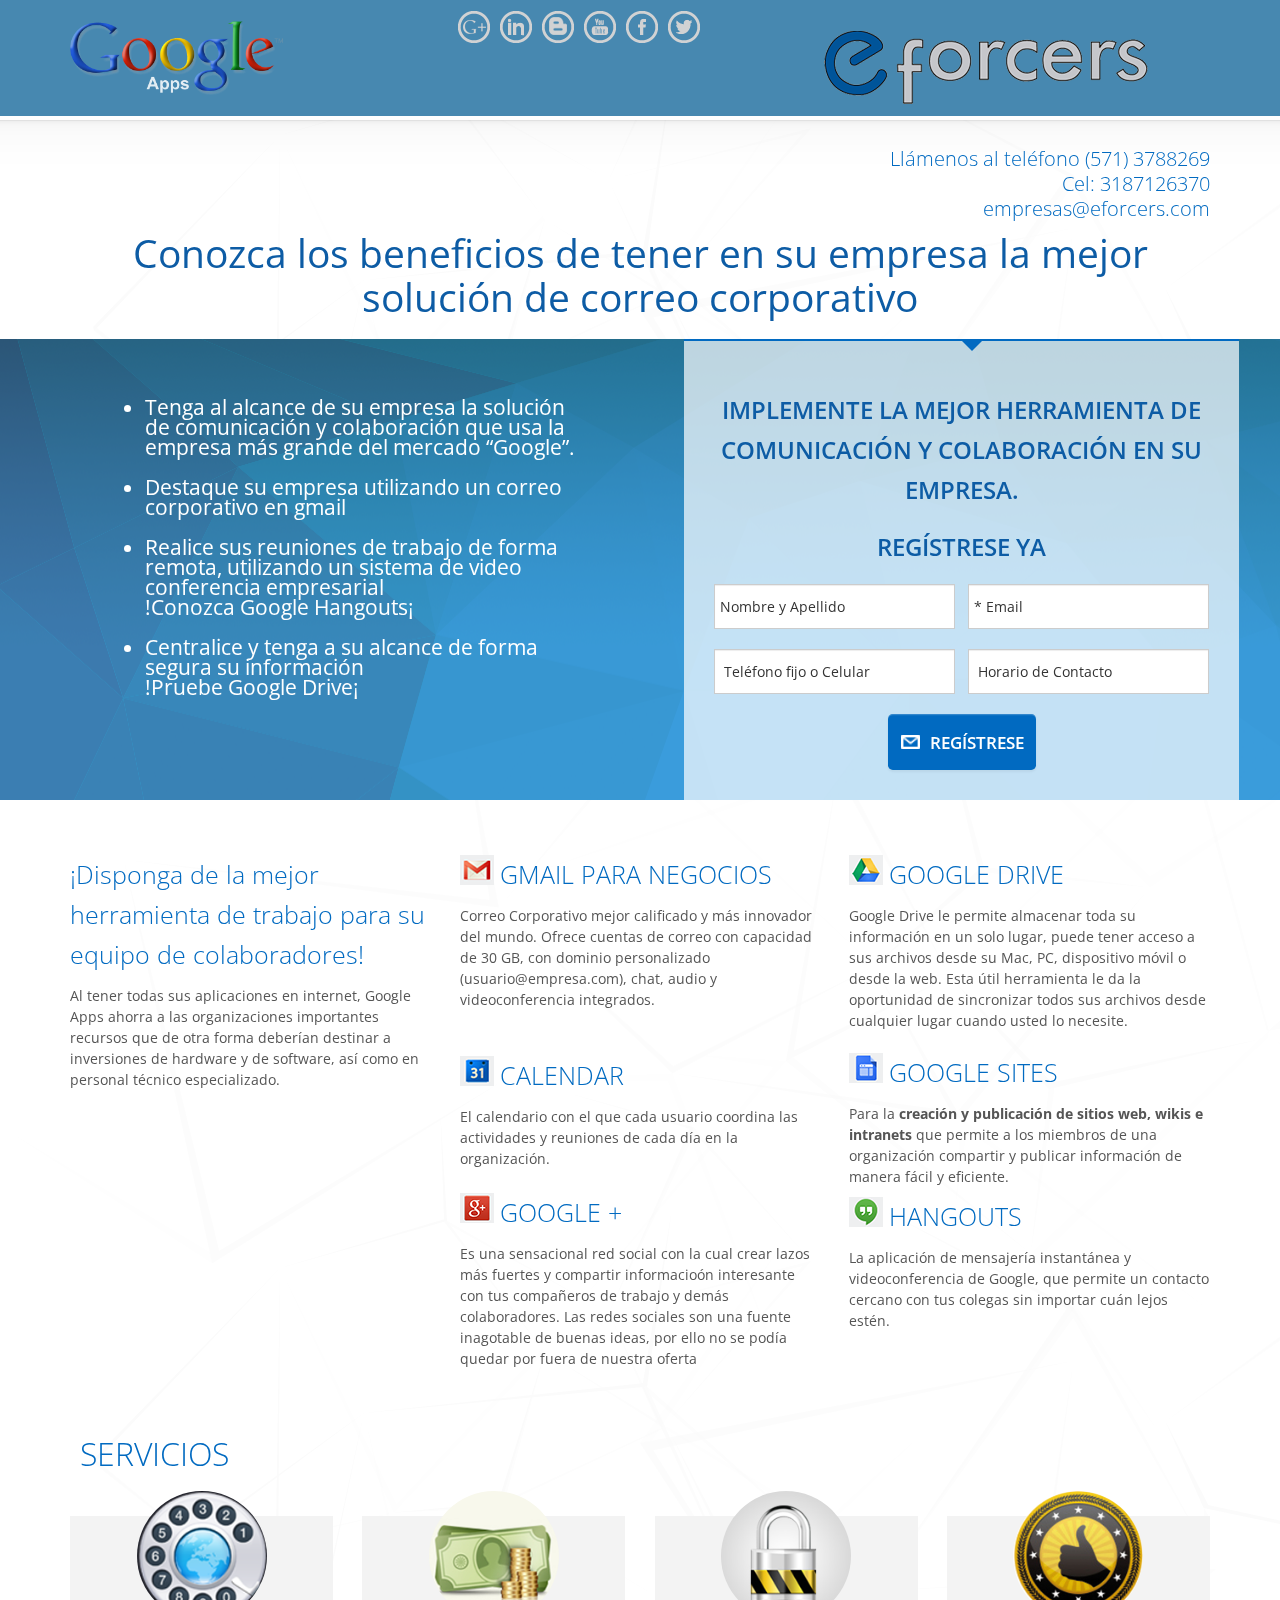
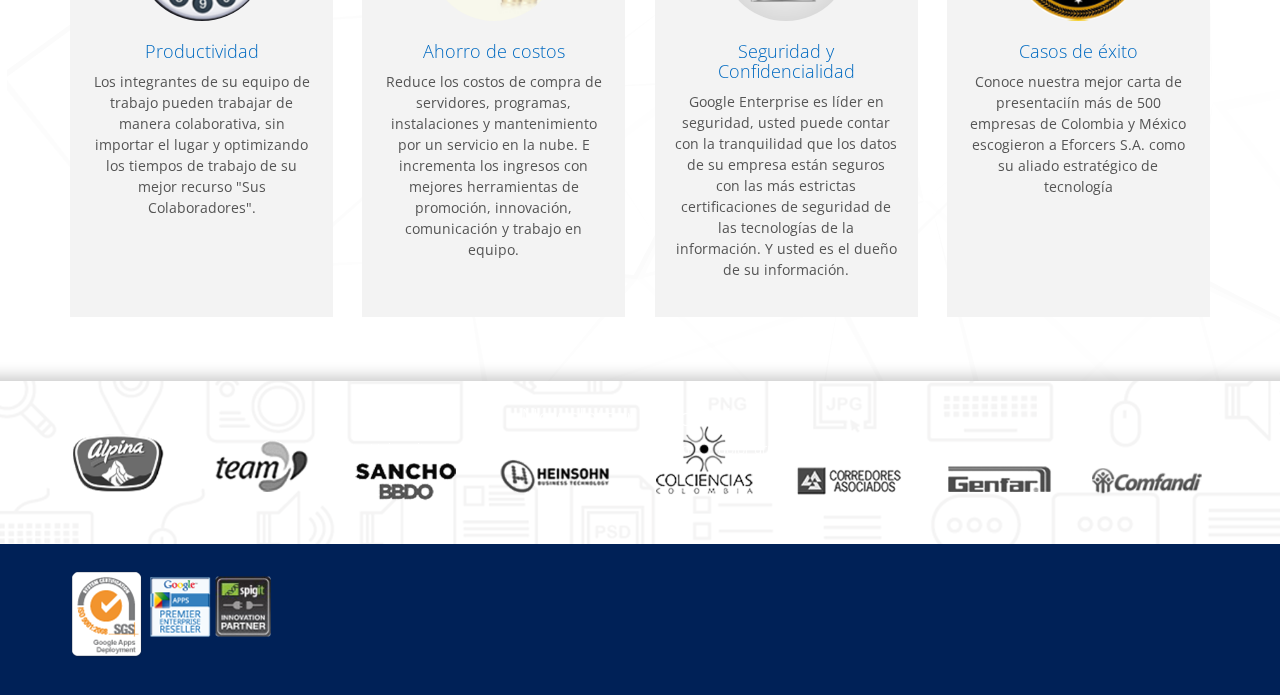
<file: blue/index.html>
<!DOCTYPE html>
<!--[if lt IE 7 ]><html class="ie ie6" lang="en"> <![endif]-->
<!--[if IE 7 ]><html class="ie ie7" lang="en"> <![endif]-->
<!--[if IE 8 ]><html class="ie ie8" lang="en"> <![endif]-->
<!--[if (gte IE 9)|!(IE)]><html lang="en" class="no-js"> <![endif]-->

<!-- Mirrored from manhattan.mustachethemes.com/blue/ by HTTrack Website Copier/3.x [XR&CO'2010], Fri, 18 Oct 2013 19:24:58 GMT -->
<head>
	
	<!-- Basic Page Needs
	================================================== -->
	<meta charset="utf-8">
	<title>Eforcers Landing Page</title>
	<meta name="description" content="description">
	<meta name="author" content="mustachethemes">
	
	<!-- Mobile Specific Metas
	================================================== -->
	<meta name="viewport" content="width=device-width, initial-scale=1, maximum-scale=1">
	
    <!-- Fav and touch icons
	================================================== -->
    <link rel="shortcut icon" href="img/892235.ico">
    <link rel="apple-touch-icon-precomposed" sizes="114x114" href="img/apple-touch-icon-114-precomposed.html">
    <link rel="apple-touch-icon-precomposed" sizes="72x72" href="img/apple-touch-icon-72-precomposed.html">
    <link rel="apple-touch-icon-precomposed" sizes="52x52" href="img/apple-touch-icon-57x57.html">
    
	<!-- Custom styles 
	================================================== -->
	<link href="css/style.css" rel="stylesheet" media="screen">
    <link href="css/color/blue.css" rel="stylesheet" media="screen">
	<!--[if IE 8 ]><link href="css/ie8.css" rel="stylesheet" media="screen"><![endif]-->
	
	<!-- Scripts Libs 
	================================================== -->
	<script type="text/javascript" src="js/jquery.min.js"></script> <!-- 1.9.1 -->
    
    <!-- HTML5 shim, for IE6-8 support of HTML5 elements 
	================================================== -->
    <!--[if lt IE 9]>
      <script src="http://html5shim.googlecode.com/svn/trunk/html5.js"></script>
    <![endif]-->
</head>

<body>
	<!-- Header-->
    <header>
    		<!-- Top Bar -->
            <div class="top">
                <div class="container">
                    <div class="row-fluid">   
                    	 <div class="span8">
                         <img class="logo-google" src="img/google-apps.png" width="213" height="74" >
                	<ul class="social-header">
                    
                    	<li  class="tooltip_hover"><a href="https://plus.google.com/u/0/s/eforcers" class="google socialicon"></a></li>
                        <li  class="tooltip_hover"><a href="#" class="linkedin socialicon"></a></li>
                        <li  class="tooltip_hover"><a href="http://blog.eforcers.com/" class="blog"></a></li>
                        <li class="tooltip_hover"><a href="http://www.youtube.com/user/eforcers" class="youtube socialicon"></a></li>
                        <li  class="tooltip_hover"><a href="https://www.facebook.com/eforcers" class="facebook socialicon"></a></li>
                        <li  class="tooltip_hover"><a href="https://twitter.com/eforcers" class="twitter socialicon"></a></li>                       </ul>
                       
                </div>
                <div class="efor-logo"><img src="img/blue/logo.png" class="logo animated delay1 fadeInDown" alt="logo"></div>
            
            </div>
                         
                    </div>
                    
                </div>
            </div>
            <!-- End Top Bar -->
            
            <!-- Nav-->
            <nav>
            	<div class="container">
                	<div class="row-fluid">
                        	
                            <!-- Logo-->
                        	<div class="span3">
                          
                         <!--   <a href="http://www.eforcers.com/"><img src="img/blue/logo.png" class="logo animated delay1 fadeInDown" alt="logo"></a>--></div>
                            <!-- End Logo-->
                            
                            <!-- Intro Text-->
                            <div class="span9">
                            	<h1 class="animated delay2 fadeInDown">Ll&aacute;menos al teléfono (571) 3788269
<br>Cel: 3187126370</br>
<a href="mailto:empresas@eforcers.com?subject=SweetWords">empresas@eforcers.com</a> </h1>
                            </div>
                            <!-- End Intro Text-->
                            
              </div>
                            <div class="eforcers">
                           Conozca los beneficios de tener en su empresa la mejor solución de correo corporativo
                	</div>
					
					<div class="span14 texto" style="display:none;">
                    <ul class="viñetas">
                  <li> Tenga al alcance de su empresa la solución de comunicación y colaboración que usa la empresa más grande del mercado “Google”.</li>
                    <br>
                    <li> Destaque su empresa utilizando un correo corporativo en gmail </li>
                    <br>
                    <li>Realice sus reuniones de trabajo de forma remota, utilizando un sistema de video conferencia empresarial !Conozca Google Hangouts¡
</li>
                    <br>
					<li>Centralice y tenga a su alcance de forma segura su información !Pruebe Google Drive¡</li>
                    </ul>
            	</div>            
            </nav>
            <!-- End Nav-->
            
            <!-- Slider -->
            <div class="slider">
            
            
            	<div class="container"> 
                
               	  <div class="row-fluid">
                    <div class="span13 texto" >
                  <ul class="viñetas">
                    <li> Tenga al alcance de su empresa la solución de comunicación y colaboración que usa la empresa más grande del mercado “Google”.</li>
                    <br>
                    <li> Destaque su empresa utilizando un correo corporativo en gmail </li>
                    <br>
                    <li>Realice sus reuniones de trabajo de forma remota, utilizando un sistema de video conferencia empresarial
                    </br>!Conozca Google Hangouts¡
</li>
                    <br>
					<li>Centralice y tenga a su alcance de forma segura su información </br>!Pruebe Google Drive¡</li>
                   
                 
                    </ul>
                    </div>
                   	<div class="span6 offset6">
                        	<!-- Form -->
                           
                   	  <div class="form">
                            	<h2 class="animated delay3 bounceIn"> Implemente la mejor herramienta de comunicación y colaboración en su empresa. </h2>
                            	<h2 class="animated delay3 bounceIn">Regístrese ya<!-- y participa en la rifa de un Chromecast--></h2>
                                
                                <div  id="loading" style="display: none" class='alert'>
					  				<a class='close' data-dismiss='alert'>×</a>
					  				Loading
								</div>
								<div id="response"></div>
                                
                              <form method="post" action="gracias.php" >
                                	
                                	<div class="row-fluid">
                                		<div class="span6">
                                    		<input type="text" required placeholder="Nombre y Apellido" name="fname" />
                                    	</div>
                                    	<div class="span6">
                                    		<input type="email" required placeholder="* Email" name="email" />
                                    	</div>
                                    </div>
                                    <div class="row-fluid">
                                    	<div class="span6">
                                    		<input type="text" required placeholder=" Teléfono fijo o Celular" name="telefono" />
                                    	</div>
                                    	<div class="span6">
                                    	    <input type="text" required placeholder=" Horario de Contacto" name="horario" />
	                                        </select>
                                   	    </div>
                                    </div>	
                                    
                                   
                                    <div class="row4">
                                    	<input type="submit" class="btn button animated bounceIn" value="Regístrese">
                                    </div>		
                                    
                                </form>  
                                <div class="clear"></div>          
                                             
                            </div>
                            <!-- End Form -->
                            
                    </div>
                        
                  </div>
                    
                </div>
            </div>
            <!-- End Slider -->
    
    </header>
    <!-- End Header-->
    
    
    
    
    
    <!--Content Info-->
	<section class="container info">
    	<div class="row-fluid">
        	
            <div class="span4">
            	<h3 class="animated delay4 fadeInDown">¡Disponga de la mejor herramienta de trabajo para su equipo de colaboradores!</h3>
                <p class="animated delay5 fadeInUp">Al tener todas sus aplicaciones en internet, Google Apps ahorra a las organizaciones importantes recursos que de otra forma deberían destinar a inversiones de hardware y de software, así como en personal técnico especializado.
                <div class="BLOQUE">
                	
            		
					<p align="center">
                   <!--<img src="img/google-apps.png">-->
                    </p>
                                          </p>
            	</div>
            </div>
            
            
            
            <div class="span4">
            	<div class="top-item">
                    <h3 class="iconset iconbestcity animated delay6 fadeInDown">GMAIL PARA NEGOCIOS</h3>
                    <p class="animated delay7 fadeInUp">Correo Corporativo mejor calificado y m&aacute;s innovador del mundo. Ofrece cuentas de correo con capacidad de 30 GB, con dominio personalizado (usuario@empresa.com), chat, audio y videoconferencia integrados.</p>
                </div>
                
               <div class="bottom-item" style="margin-top: -4px;">
                    <h3 class="iconset iconworldwide animated delay6 fadeInDown">CALENDAR</h3>
                    <p class="animated delay7 fadeInUp">El calendario con el que cada usuario coordina las actividades y reuniones de cada d&iacute;a en la organizaci&oacute;n.</p>
                </div>
                <div class="bottom-item" style="margin-top: 24px;">
                    <h3 class="iconset iconworldwide2 animated delay9 fadeInDown">GOOGLE +</h3>
                    <p class="animated delay9 fadeInUp">Es una sensacional red social con la cual crear lazos m&aacute;s fuertes y compartir informacio&oacute;n interesante con tus compañeros de trabajo y dem&aacute;s colaboradores. Las redes sociales son una fuente inagotable de buenas ideas, por ello no se pod&iacute;a quedar por fuera de nuestra oferta </p>
                   
                </div>
                 <!-- <div class="bottom-item">
                    <h3 class="iconset iconworldwide3 animated delay9 fadeInDown">NUEVO</h3>
                    <p class="animated delay9 fadeInUp">Lorem ipsum dolor sit amet, consectetur adipiscing elit. Pellentesque venenatis tempus est vitae fermentum. Morbi presem pellentesque tellus, vel sollicitudin massa sapien sed nibh. Nunc  </p>
                   
                </div>-->
            </div>
            
            
            
            <div class="span4">
            	<div class="top-item">
                    <h3 class="iconset iconcommunity animated delay8 fadeInDown">GOOGLE DRIVE</h3>
                    <p class="animated delay9 fadeInUp">Google Drive le permite almacenar toda su informaci&oacute;n en un solo lugar, puede tener acceso a sus archivos desde su Mac, PC, dispositivo m&oacute;vil o desde la web. Esta &uacute;til herramienta le da la oportunidad de sincronizar todos sus archivos desde cualquier lugar cuando usted lo necesite. </p>
                </div>
                <div class="bottom-item" style="margin-top: -28px;">
                    <h3 class="iconset iconfacilities animated delay8 fadeInDown">GOOGLE SITES</h3>
                    <p class="animated delay9 fadeInUp">Para la <strong>creación y publicaci&oacute;n de sitios web, wikis e intranets</strong> que permite a los miembros de una organizaci&oacute;n compartir y publicar informaci&oacute;n de manera f&aacute;cil y eficiente.</p>
                </div>
                 <div class="bottom-item">
                    <h3 class="iconset iconfacilities2 animated delay8 fadeInDown">HANGOUTS</h3>
                    <p class="animated delay9 fadeInUp">La aplicaci&oacute;n de mensajer&iacute;a instant&aacute;nea y videoconferencia de Google, que permite un contacto cercano con tus colegas sin importar cu&aacute;n lejos est&eacute;n.</p>
                </div>
            </div>
            
            
        </div>
    </section>
	<!--End Content Info-->
    
    
    <!--courses-->
	<section class="container courses">
		<h2 class="animated delay3 fadeInDown">SERVICIOS</h2>
		
    	<div class="row-fluid ">
        	
            <div class="span3">
            	<div class="item">
                	<div class="ch-item ch-img-1 thumb">
							<div class="ch-info">
								
							</div>
					</div>
            		<h4>Productividad</h4>
					<p>Los integrantes de su equipo de trabajo pueden trabajar de manera colaborativa, sin importar el lugar y optimizando los tiempos de trabajo de su mejor recurso "Sus Colaboradores".</p>  
            	</div>
                
            </div>
            <div class="span3 fadeInDown delay4">
            	<div class="item">
            		<div class="ch-item ch-img-2 thumb">
							<div class="ch-info">
								
							</div>
					</div>
            		<h4>Ahorro de costos</h4>
					<p>Reduce los costos de compra de servidores, programas, instalaciones y mantenimiento por un servicio en la nube. E incrementa los ingresos con mejores herramientas de promoción, innovación, comunicación y trabajo en equipo.</p>
					 
            	</div>
            </div>
            <div class="span3 fadeInDown delay5">
            	<div class="item">
            		<div class="ch-item ch-img-3 thumb">
							<div class="ch-info">
								
							</div>
					</div>
            		<h4>Seguridad y Confidencialidad</h4>
					<p>Google Enterprise es líder en seguridad, usted puede contar con la tranquilidad que los datos de su empresa están seguros con las más estrictas certificaciones de seguridad de las tecnologías de la información. Y usted es el dueño de su información.</p>
					 
            	</div>
            </div>
			
			<div class="span3 fadeInDown delay6">
            	<div class="item">
            		<div class="ch-item ch-img-4 thumb">
							<div class="ch-info">
								
							</div>
					</div>
            		<h4>Casos de éxito</h4>
					<p>Conoce nuestra mejor carta de presentaci&iacute;n m&aacute;s de 500 empresas de Colombia y M&eacute;xico escogieron a Eforcers S.A. como su aliado estrat&eacute;gico de tecnolog&iacute;a</p>
					 
            	</div>
            </div>
   
        </div>
    </section>
	<!--End Courses-->
    
    
    
    
    <!--Tables-->
    
    <!--End Tables-->
    
    
    
    
    
    <!-- Extra Info-->
    
    <!-- End Extra Info-->
    
    
    
    
    
    <!--Newsletter-->
    <section class="newsletter">
    	<div class="container">
        	<div class="row-fluid">
            	<h2>Newsletter Suscription</h2>
                <h3>Suscribe to University newsletter list  and ibh in hendrerit and dignisdolor urna. All fields with an * are required.</h3>
            	<div id="loadingNews" style="display: none" class='alert'>
	  				<a class='close' data-dismiss='alert'>×</a>
	  				Loading
				</div>	
            	<div id="responseNews"></div>
            	 <div class="todos"><img class="todos" src="img/logos_todos_25.png"></div>
            </div>
        
        </div>
    </section>
    <!--End Newsletter-->
    
    
    
    
    
    <!--Footer-->
    <footer>
    	<div class="container">
        
        	<div class="row-fluid">
            	<div class="span6">
                	<h6><img src="img/iconos_logos_03.png"></h6>
                </div>
               <!-- 
                <div class="span6">
                	<ul class="social">
                    	   <li title="google" class="tooltip_hover"><a href="https://plus.google.com/u/0/s/eforcers" class="google socialicon"></a></li>
                        <li title="Linkedin" class="tooltip_hover"><a href="#" class="linkedin socialicon"></a></li>
                        <li title="blog" class="tooltip_hover"><a href="http://blog.eforcers.com/" class="blog"></a></li>
                        <li title="Youtube" class="tooltip_hover"><a href="http://www.youtube.com/user/eforcers" class="youtube socialicon"></a></li>
                        <li title="Facebook" class="tooltip_hover"><a href="https://www.facebook.com/eforcers" class="facebook socialicon"></a></li>
                        <li title="Twitter" class="tooltip_hover"><a href="https://twitter.com/eforcers" class="twitter socialicon"></a></li>                       
                       
                </div>
                
            
            </div>-->
            
        </div>
    
    </footer>
    
       
    
    <!--End Footer-->

	<!-- ======================= JQuery libs =========================== -->                 
        <!-- Bootstrap.js-->
        <script src="js/bootstrap.js"></script>   
    
    	<script type="text/javascript" src="js/jquery.fitvids.min.js"></script>
    	<script type="text/javascript" src="js/jquery.placeholder.min.js"></script>
    
		<!-- carrousell -->
		<script type="text/javascript" src="js/jquery.easing.1.3.js"></script>
		<script type="text/javascript" src="js/jquery.mousewheel.min.js"></script>
		<script type="text/javascript" src="js/jcarousellite_1.0.1.pack.js"></script>
		
		<!-- custom -->
		<script type="text/javascript" src="js/scripts.js"></script>
	
	<!-- ======================= End JQuery libs =========================== --> 

  </body>

<!-- Mirrored from manhattan.mustachethemes.com/blue/ by HTTrack Website Copier/3.x [XR&CO'2010], Fri, 18 Oct 2013 19:25:10 GMT -->
</html>
</file>
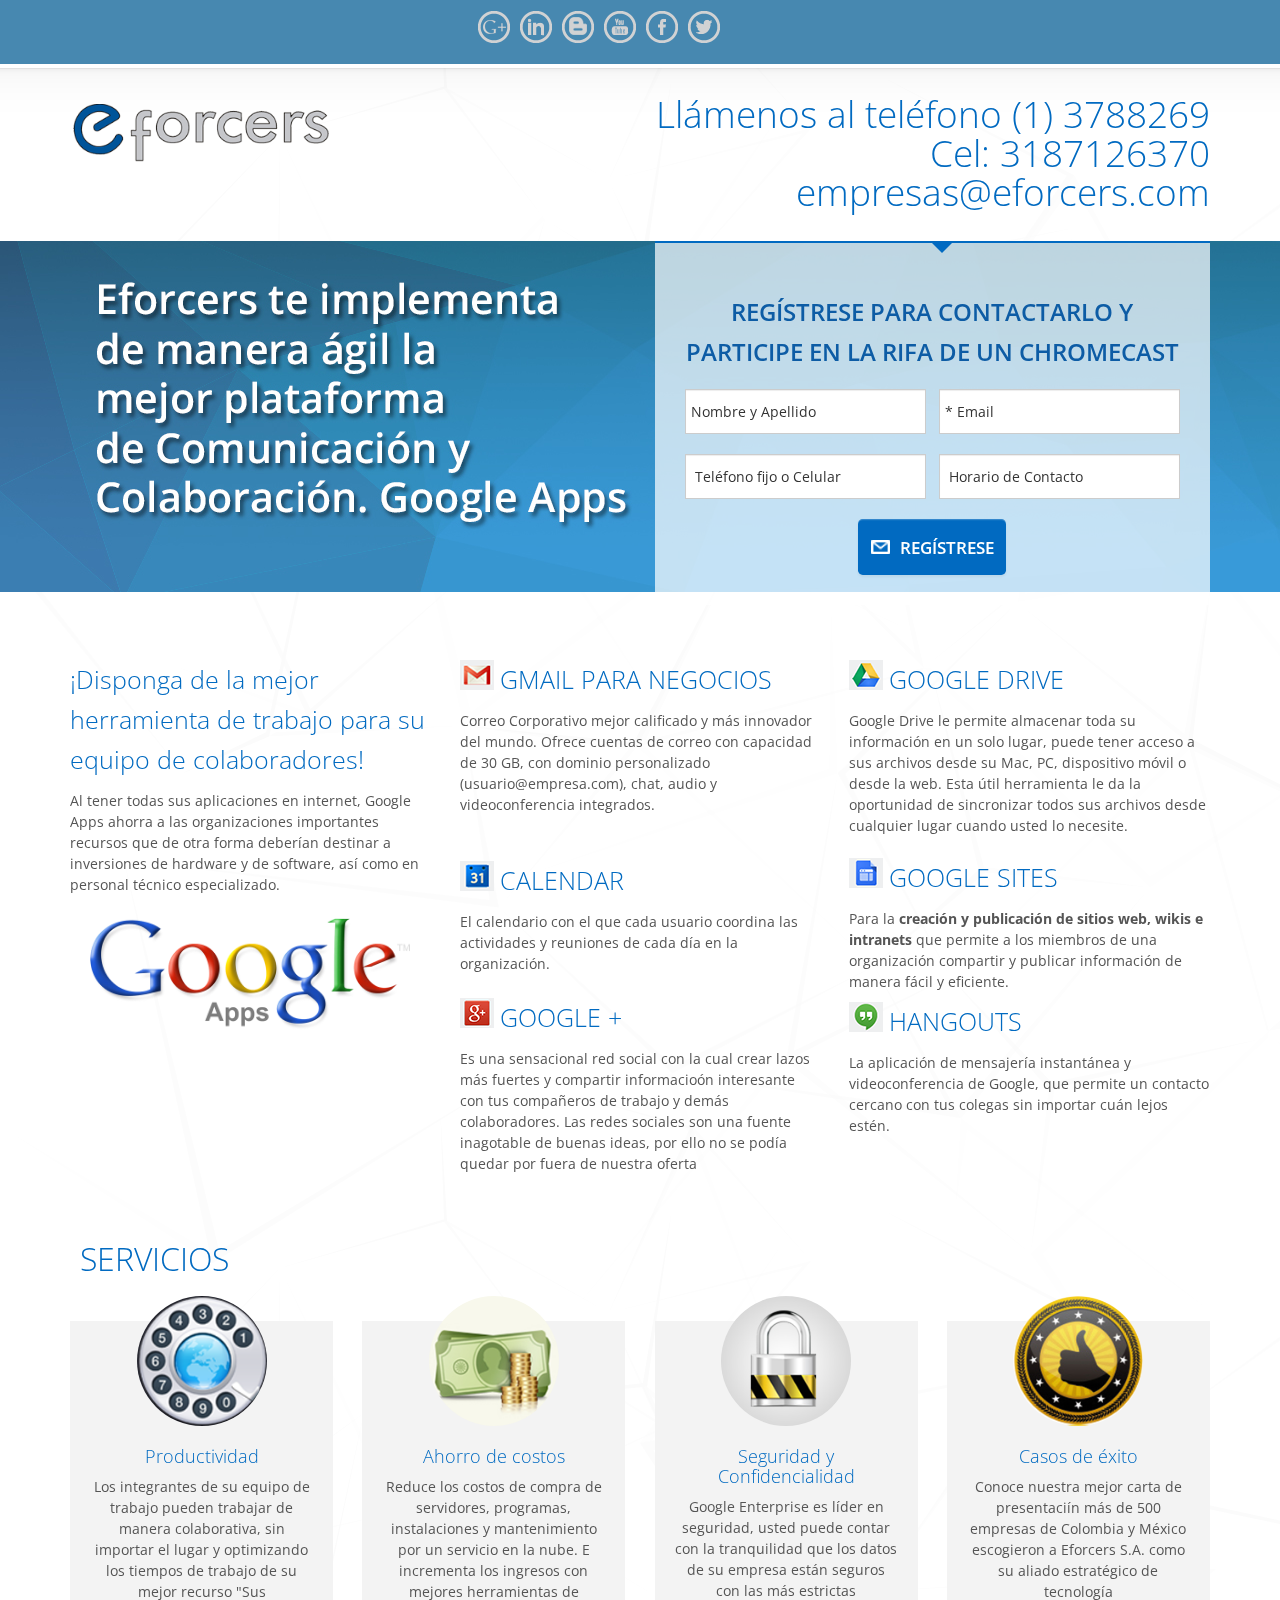
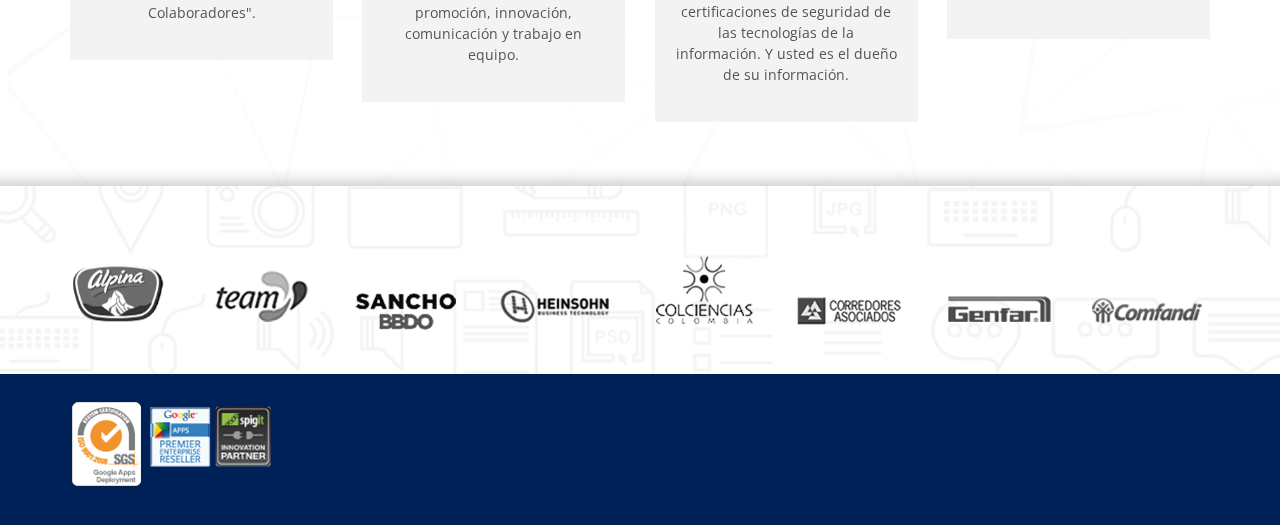
<file: blue_old/index.html>
<!DOCTYPE html>
<!--[if lt IE 7 ]><html class="ie ie6" lang="e"> <![endif]-->
<!--[if IE 7 ]><html class="ie ie7" lang="en"> <![endif]-->
<!--[if IE 8 ]><html class="ie ie8" lang="en"> <![endif]-->
<!--[if (gte IE 9)|!(IE)]><html lang="en" class="no-js"> <![endif]-->

<!-- Mirrored from manhattan.mustachethemes.com/blue/ by HTTrack Website Copier/3.x [XR&CO'2010], Fri, 18 Oct 2013 19:24:58 GMT -->
<head>
	
	<!-- Basic Page Needs
	================================================== -->
	<meta charset="utf-8">
	<title>Eforcers Landing Page</title>
	<meta name="description" content="description">
	<meta name="author" content="mustachethemes">
	
	<!-- Mobile Specific Metas
	================================================== -->
	<meta name="viewport" content="width=device-width, initial-scale=1, maximum-scale=1">
	
    <!-- Fav and touch icons
	================================================== -->
    <link rel="shortcut icon" href="img/892235.ico">
    <link rel="apple-touch-icon-precomposed" sizes="114x114" href="img/apple-touch-icon-114-precomposed.html">
    <link rel="apple-touch-icon-precomposed" sizes="72x72" href="img/apple-touch-icon-72-precomposed.html">
    <link rel="apple-touch-icon-precomposed" sizes="52x52" href="img/apple-touch-icon-57x57.html">
    
	<!-- Custom styles 
	================================================== -->
	<link href="css/style.css" rel="stylesheet" media="screen">
    <link href="css/color/blue.css" rel="stylesheet" media="screen">
	<!--[if IE 8 ]><link href="css/ie8.css" rel="stylesheet" media="screen"><![endif]-->
	
	<!-- Scripts Libs 
	================================================== -->
	<script type="text/javascript" src="js/jquery.min.js"></script> <!-- 1.9.1 -->
    
    <!-- HTML5 shim, for IE6-8 support of HTML5 elements 
	================================================== -->
    <!--[if lt IE 9]>
      <script src="http://html5shim.googlecode.com/svn/trunk/html5.js"></script>
    <![endif]-->
</head>

<body>
	<!-- Header-->
    <header>
    		<!-- Top Bar -->
            <div class="top">
                <div class="container">
                    <div class="row-fluid">   
                    	 <div class="span6">
                	<ul class="social-header">
                    	   <li  class="tooltip_hover"><a href="https://plus.google.com/u/0/s/eforcers" class="google socialicon"></a></li>
                        <li  class="tooltip_hover"><a href="http://www.linkedin.com/company/eforcerssa" class="linkedin socialicon"></a></li>
                        <li  class="tooltip_hover"><a href="http://blog.eforcers.com/" class="blog"></a></li>
                        <li class="tooltip_hover"><a href="http://www.youtube.com/user/eforcers" class="youtube socialicon"></a></li>
                        <li  class="tooltip_hover"><a href="https://www.facebook.com/eforcers" class="facebook socialicon"></a></li>
                        <li  class="tooltip_hover"><a href="https://twitter.com/eforcers" class="twitter socialicon"></a></li>                       
                       
                </div>
                
            
            </div>
                         
                    </div>
                    
                </div>
            </div>
            <!-- End Top Bar -->
            
            <!-- Nav-->
            <nav>
            	<div class="container">
                	<div class="row-fluid">
                        	
                            <!-- Logo-->
                        	<div class="span3">
                            	<a href="http://www.eforcers.com/"><img src="img/blue/logo.png
                                " class="logo animated delay1 fadeInDown" alt="logo"></a>
                            </div>
                            <!-- End Logo-->
                            
                            <!-- Intro Text-->
                            <div class="span9">
                            	<h1 class="animated delay2 fadeInDown">Ll&aacute;menos al teléfono (1) 3788269
<br>Cel: 3187126370</br>
empresas@eforcers.com </h1>
                            </div>
                            <!-- End Intro Text-->
                            
                	</div>
            	</div>            
            </nav>
            <!-- End Nav-->
            
            <!-- Slider -->
            <div class="slider">
            
            
            	<div class="container"> 
                	<div class="row-fluid">
                    
                    	<div class="span6 offset6">
                        	<!-- Form -->
                           
                        	<div class="form">
                            	<h2 class="animated delay3 bounceIn">Reg&iacute;strese para contactarlo y participe en la rifa de un Chromecast</h2>
                        
                                <form method="post" action="gracias.php" >
                                	
                                	<div class="row-fluid">
                                		<div class="span6">
                                    		<input type="text" required placeholder="Nombre y Apellido" name="fname" />
                                    	</div>
                                    	<div class="span6">
                                    		<input type="email" required placeholder="* Email" name="email" />
                                    	</div>
                                    </div>
                                    <div class="row-fluid">
                                    	<div class="span6">
                                    		<input type="text" required placeholder=" Teléfono fijo o Celular" name="telefono" />
                                    	</div>
                                    	<div class="span6">
                                    	    <input type="text" required placeholder=" Horario de Contacto" name="horario" />
                                          <!--  <select name="education" class="input-xlarge">
	                                          <option>Horario de Contacto</option>
	                                          <option>1 a 5 empleados</option>
	                                          <option>10 a 15 empleados</option>
	                                          <option>15 a 20 empleados</option>
	                                          <option>M&aacute;s de 25 empleados</option>-->
	                                        </select>
                                   	    </div>
                                    </div>	
                                    
                                   
                                    <div class="row4">
                                    	<input type="submit" class="btn button animated bounceIn" value="Regístrese">
                                    </div>		
                                    
                                </form>  
                                <div class="clear"></div>          
                                             
                            </div>
                            <!-- End Form -->
                        </div>
                    </div>
                </div>
            </div>
            <!-- End Slider -->
    
    </header>
    <!-- End Header-->
    
    
    
    
    
    <!--Content Info-->
	<section class="container info">
    	<div class="row-fluid">
        	
            <div class="span4">
            	<h3 class="animated delay4 fadeInDown">¡Disponga de la mejor herramienta de trabajo para su equipo de colaboradores!</h3>
                <p class="animated delay5 fadeInUp">Al tener todas sus aplicaciones en internet, Google Apps ahorra a las organizaciones importantes recursos que de otra forma deberían destinar a inversiones de hardware y de software, así como en personal técnico especializado.
                <div class="BLOQUE">
                	
            		
					<p align="center">
                   <img src="img/google-apps.png">
                    </p>
                                          </p>
            	</div>
            </div>
            
            
            
            <div class="span4">
            	<div class="top-item">
                    <h3 class="iconset iconbestcity animated delay6 fadeInDown">GMAIL PARA NEGOCIOS</h3>
                    <p class="animated delay7 fadeInUp">Correo Corporativo mejor calificado y m&aacute;s innovador del mundo. Ofrece cuentas de correo con capacidad de 30 GB, con dominio personalizado (usuario@empresa.com), chat, audio y videoconferencia integrados.</p>
                </div>
                
               <div class="bottom-item" style="margin-top: -4px;">
                    <h3 class="iconset iconworldwide animated delay6 fadeInDown">CALENDAR</h3>
                    <p class="animated delay7 fadeInUp">El calendario con el que cada usuario coordina las actividades y reuniones de cada d&iacute;a en la organizaci&oacute;n.</p>
                </div>
                <div class="bottom-item" style="margin-top: 24px;">
                    <h3 class="iconset iconworldwide2 animated delay9 fadeInDown">GOOGLE +</h3>
                    <p class="animated delay9 fadeInUp">Es una sensacional red social con la cual crear lazos m&aacute;s fuertes y compartir informacio&oacute;n interesante con tus compañeros de trabajo y dem&aacute;s colaboradores. Las redes sociales son una fuente inagotable de buenas ideas, por ello no se pod&iacute;a quedar por fuera de nuestra oferta </p>
                   
                </div>
                 <!-- <div class="bottom-item">
                    <h3 class="iconset iconworldwide3 animated delay9 fadeInDown">NUEVO</h3>
                    <p class="animated delay9 fadeInUp">Lorem ipsum dolor sit amet, consectetur adipiscing elit. Pellentesque venenatis tempus est vitae fermentum. Morbi presem pellentesque tellus, vel sollicitudin massa sapien sed nibh. Nunc  </p>
                   
                </div>-->
            </div>
            
            
            
            <div class="span4">
            	<div class="top-item">
                    <h3 class="iconset iconcommunity animated delay8 fadeInDown">GOOGLE DRIVE</h3>
                    <p class="animated delay9 fadeInUp">Google Drive le permite almacenar toda su informaci&oacute;n en un solo lugar, puede tener acceso a sus archivos desde su Mac, PC, dispositivo m&oacute;vil o desde la web. Esta &uacute;til herramienta le da la oportunidad de sincronizar todos sus archivos desde cualquier lugar cuando usted lo necesite. </p>
                </div>
                <div class="bottom-item" style="margin-top: -28px;">
                    <h3 class="iconset iconfacilities animated delay8 fadeInDown">GOOGLE SITES</h3>
                    <p class="animated delay9 fadeInUp">Para la <strong>creación y publicaci&oacute;n de sitios web, wikis e intranets</strong> que permite a los miembros de una organizaci&oacute;n compartir y publicar informaci&oacute;n de manera f&aacute;cil y eficiente.</p>
                </div>
                 <div class="bottom-item">
                    <h3 class="iconset iconfacilities2 animated delay8 fadeInDown">HANGOUTS</h3>
                    <p class="animated delay9 fadeInUp">La aplicaci&oacute;n de mensajer&iacute;a instant&aacute;nea y videoconferencia de Google, que permite un contacto cercano con tus colegas sin importar cu&aacute;n lejos est&eacute;n.</p>
                </div>
            </div>
            
            
        </div>
    </section>
	<!--End Content Info-->
    
    
    <!--courses-->
	<section class="container courses">
		<h2 class="animated delay3 fadeInDown">SERVICIOS</h2>
		
    	<div class="row-fluid ">
        	
            <div class="span3">
            	<div class="item">
                	<div class="ch-item ch-img-1 thumb">
							<div class="ch-info">
								
							</div>
					</div>
            		<h4>Productividad</h4>
					<p>Los integrantes de su equipo de trabajo pueden trabajar de manera colaborativa, sin importar el lugar y optimizando los tiempos de trabajo de su mejor recurso "Sus Colaboradores".</p>  
            	</div>
                
            </div>
            <div class="span3 fadeInDown delay4">
            	<div class="item">
            		<div class="ch-item ch-img-2 thumb">
							<div class="ch-info">
								
							</div>
					</div>
            		<h4>Ahorro de costos</h4>
					<p>Reduce los costos de compra de servidores, programas, instalaciones y mantenimiento por un servicio en la nube. E incrementa los ingresos con mejores herramientas de promoción, innovación, comunicación y trabajo en equipo.</p>
					 
            	</div>
            </div>
            <div class="span3 fadeInDown delay5">
            	<div class="item">
            		<div class="ch-item ch-img-3 thumb">
							<div class="ch-info">
								
							</div>
					</div>
            		<h4>Seguridad y Confidencialidad</h4>
					<p>Google Enterprise es líder en seguridad, usted puede contar con la tranquilidad que los datos de su empresa están seguros con las más estrictas certificaciones de seguridad de las tecnologías de la información. Y usted es el dueño de su información.</p>
					 
            	</div>
            </div>
			
			<div class="span3 fadeInDown delay6">
            	<div class="item">
            		<div class="ch-item ch-img-4 thumb">
							<div class="ch-info">
								
							</div>
					</div>
            		<h4>Casos de éxito</h4>
					<p>Conoce nuestra mejor carta de presentaci&iacute;n m&aacute;s de 500 empresas de Colombia y M&eacute;xico escogieron a Eforcers S.A. como su aliado estrat&eacute;gico de tecnolog&iacute;a</p>
					 
            	</div>
            </div>
   
        </div>
    </section>
	<!--End Courses-->
    
    
    
    
    <!--Tables-->
    
    <!--End Tables-->
    
    
    
    
    
    <!-- Extra Info-->
    
    <!-- End Extra Info-->
    
    
    
    
    
    <!--Newsletter-->
    <section class="newsletter">
    	<div class="container">
        	<div class="row-fluid">
            	<h2>Newsletter Suscription</h2>
                <h3>Suscribe to University newsletter list  and ibh in hendrerit and dignisdolor urna. All fields with an * are required.</h3>
            	<div id="loadingNews" style="display: none" class='alert'>
	  				<a class='close' data-dismiss='alert'>×</a>
	  				Loading
				</div>	
            	<div id="responseNews"></div>
            	 <img src="img/logos_todos_25.png">
            </div>
        
        </div>
    </section>
    <!--End Newsletter-->
    
    
    
    
    
    <!--Footer-->
    <footer>
    	<div class="container">
        
        	<div class="row-fluid">
            	<div class="span6">
                	<h6><img src="img/iconos_logos_03.png"></h6>
                </div>
               <!-- 
                <div class="span6">
                	<ul class="social">
                    	   <li title="google" class="tooltip_hover"><a href="https://plus.google.com/u/0/s/eforcers" class="google socialicon"></a></li>
                        <li title="Linkedin" class="tooltip_hover"><a href="#" class="linkedin socialicon"></a></li>
                        <li title="blog" class="tooltip_hover"><a href="http://blog.eforcers.com/" class="blog"></a></li>
                        <li title="Youtube" class="tooltip_hover"><a href="http://www.youtube.com/user/eforcers" class="youtube socialicon"></a></li>
                        <li title="Facebook" class="tooltip_hover"><a href="https://www.facebook.com/eforcers" class="facebook socialicon"></a></li>
                        <li title="Twitter" class="tooltip_hover"><a href="https://twitter.com/eforcers" class="twitter socialicon"></a></li>                       
                       
                </div>
                
            
            </div>-->
            
        </div>
    
    </footer>
    
       
    
    <!--End Footer-->

	<!-- ======================= JQuery libs =========================== -->                 
        <!-- Bootstrap.js-->
        <script src="js/bootstrap.js"></script>   
    
    	<script type="text/javascript" src="js/jquery.fitvids.min.js"></script>
    	<script type="text/javascript" src="js/jquery.placeholder.min.js"></script>
    
		<!-- carrousell -->
		<script type="text/javascript" src="js/jquery.easing.1.3.js"></script>
		<script type="text/javascript" src="js/jquery.mousewheel.min.js"></script>
		<script type="text/javascript" src="js/jcarousellite_1.0.1.pack.js"></script>
		
		<!-- custom -->
		<script type="text/javascript" src="js/scripts.js"></script>
	
	<!-- ======================= End JQuery libs =========================== --> 

  </body>


</html>
</file>
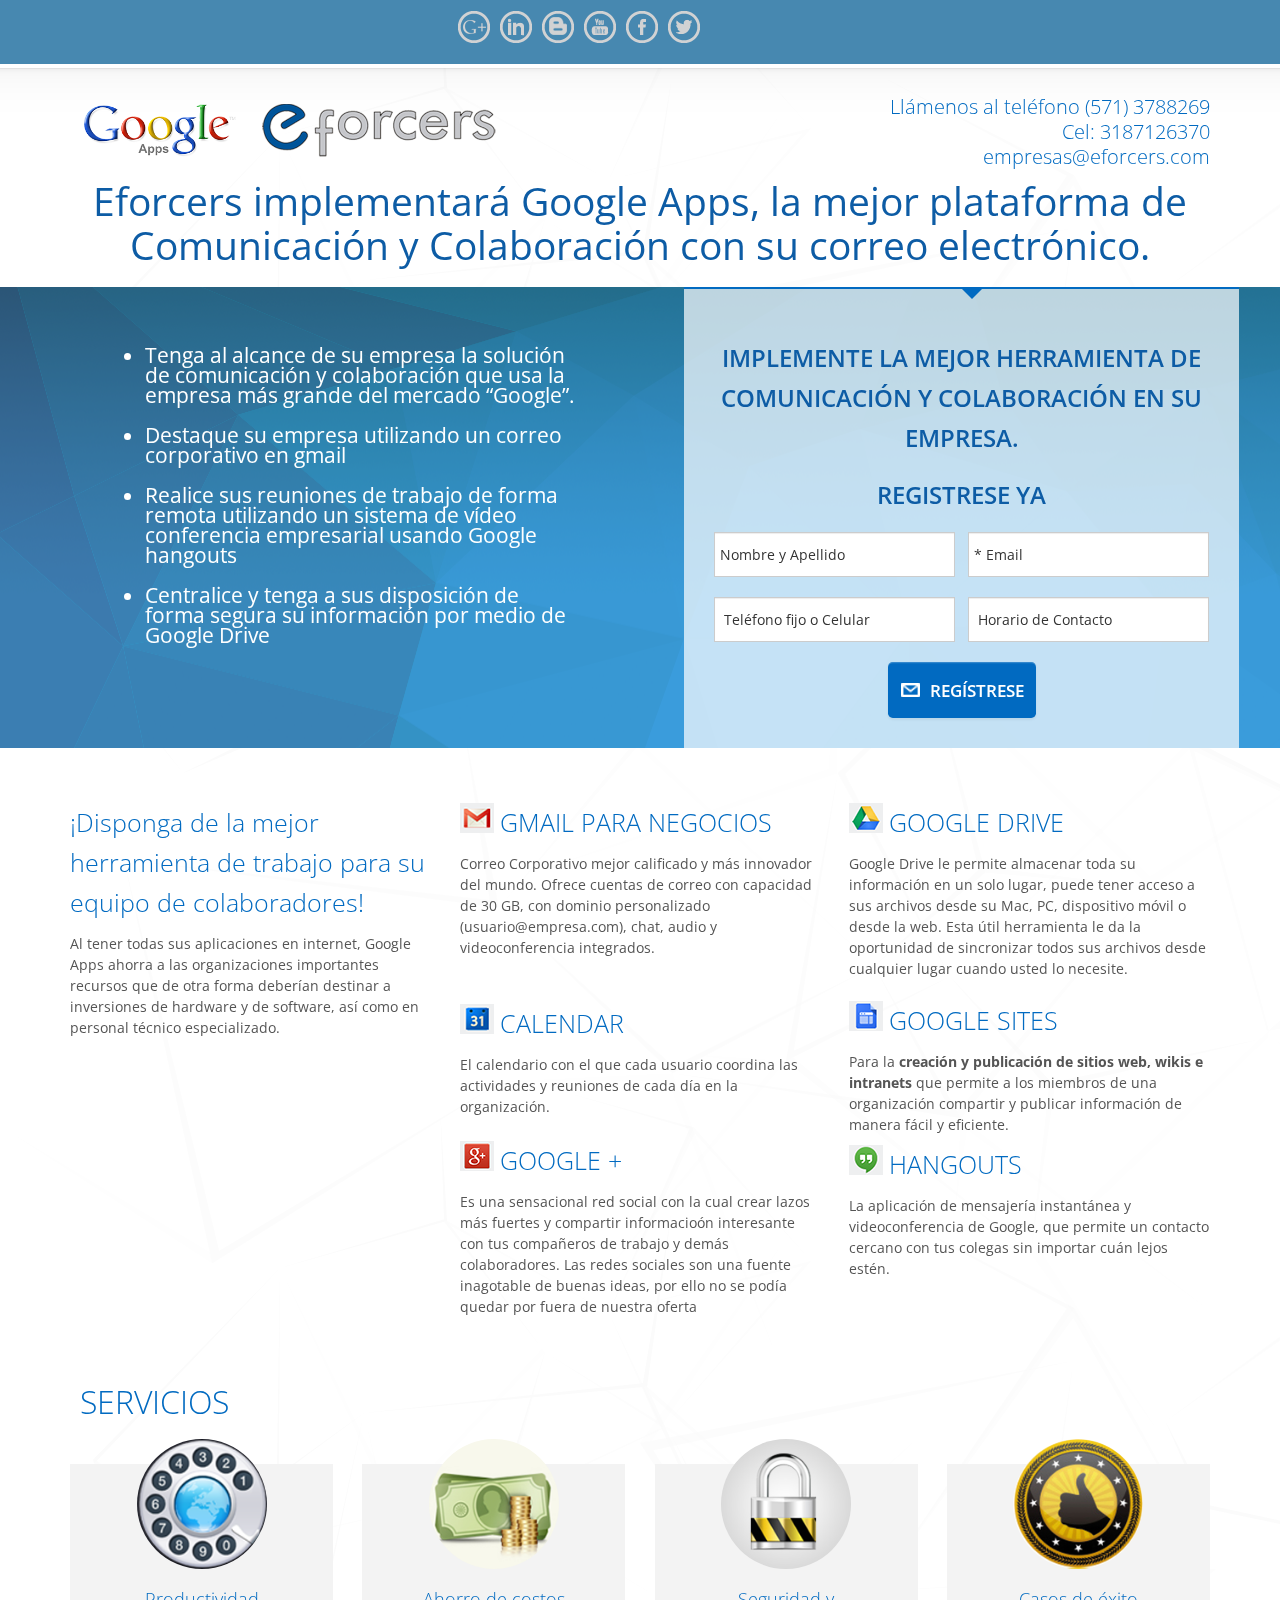
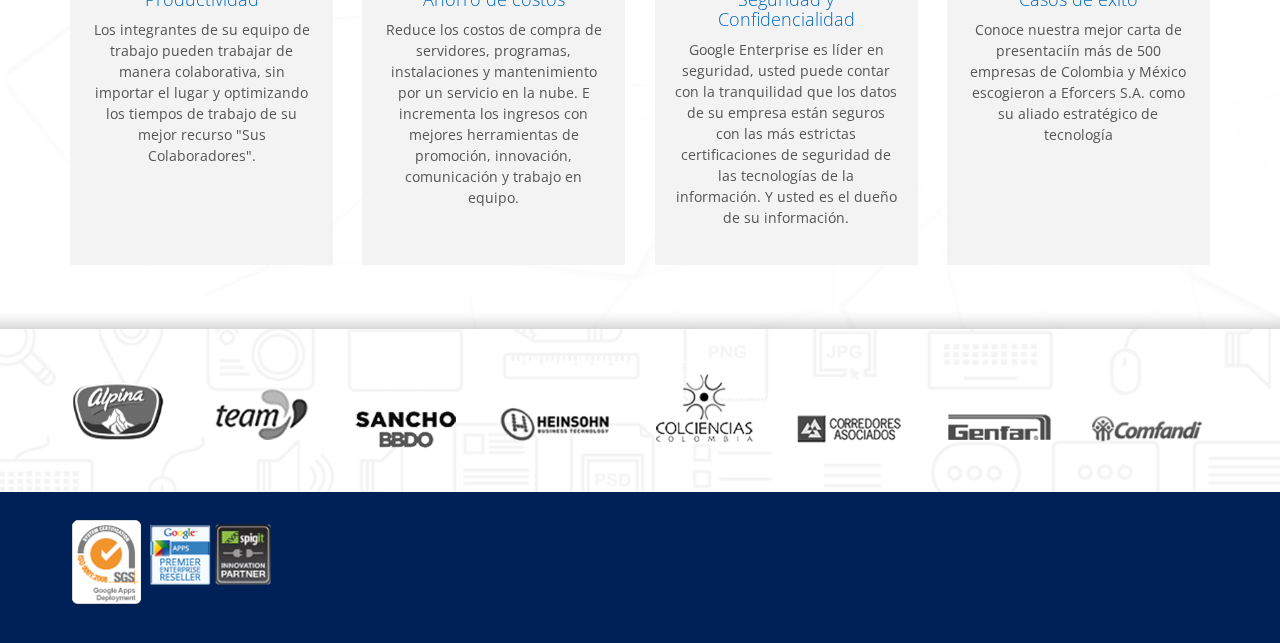
<file: blue/index-old.html>
<!DOCTYPE html>
<!--[if lt IE 7 ]><html class="ie ie6" lang="en"> <![endif]-->
<!--[if IE 7 ]><html class="ie ie7" lang="en"> <![endif]-->
<!--[if IE 8 ]><html class="ie ie8" lang="en"> <![endif]-->
<!--[if (gte IE 9)|!(IE)]><html lang="en" class="no-js"> <![endif]-->

<!-- Mirrored from manhattan.mustachethemes.com/blue/ by HTTrack Website Copier/3.x [XR&CO'2010], Fri, 18 Oct 2013 19:24:58 GMT -->
<head>
	
	<!-- Basic Page Needs
	================================================== -->
	<meta charset="utf-8">
	<title>Eforcers Landing Page</title>
	<meta name="description" content="description">
	<meta name="author" content="mustachethemes">
	
	<!-- Mobile Specific Metas
	================================================== -->
	<meta name="viewport" content="width=device-width, initial-scale=1, maximum-scale=1">
	
    <!-- Fav and touch icons
	================================================== -->
    <link rel="shortcut icon" href="img/892235.ico">
    <link rel="apple-touch-icon-precomposed" sizes="114x114" href="img/apple-touch-icon-114-precomposed.html">
    <link rel="apple-touch-icon-precomposed" sizes="72x72" href="img/apple-touch-icon-72-precomposed.html">
    <link rel="apple-touch-icon-precomposed" sizes="52x52" href="img/apple-touch-icon-57x57.html">
    
	<!-- Custom styles 
	================================================== -->
	<link href="css/style.css" rel="stylesheet" media="screen">
    <link href="css/color/blue.css" rel="stylesheet" media="screen">
	<!--[if IE 8 ]><link href="css/ie8.css" rel="stylesheet" media="screen"><![endif]-->
	
	<!-- Scripts Libs 
	================================================== -->
	<script type="text/javascript" src="js/jquery.min.js"></script> <!-- 1.9.1 -->
    
    <!-- HTML5 shim, for IE6-8 support of HTML5 elements 
	================================================== -->
    <!--[if lt IE 9]>
      <script src="http://html5shim.googlecode.com/svn/trunk/html5.js"></script>
    <![endif]-->
</head>

<body>
	<!-- Header-->
    <header>
    		<!-- Top Bar -->
            <div class="top">
                <div class="container">
                    <div class="row-fluid">   
                    	 <div class="span8">
                	<ul class="social-header">
                    	<li  class="tooltip_hover"><a href="https://plus.google.com/u/0/s/eforcers" class="google socialicon"></a></li>
                        <li  class="tooltip_hover"><a href="#" class="linkedin socialicon"></a></li>
                        <li  class="tooltip_hover"><a href="http://blog.eforcers.com/" class="blog"></a></li>
                        <li class="tooltip_hover"><a href="http://www.youtube.com/user/eforcers" class="youtube socialicon"></a></li>
                        <li  class="tooltip_hover"><a href="https://www.facebook.com/eforcers" class="facebook socialicon"></a></li>
                        <li  class="tooltip_hover"><a href="https://twitter.com/eforcers" class="twitter socialicon"></a></li>                       
                       
                </div>
                
            
            </div>
                         
                    </div>
                    
                </div>
            </div>
            <!-- End Top Bar -->
            
            <!-- Nav-->
            <nav>
            	<div class="container">
                	<div class="row-fluid">
                        	
                            <!-- Logo-->
                        	<div class="span3">
                          
                            <a href="http://www.eforcers.com/"><img src="img/blue/logo2.png
                                " class="logo animated delay1 fadeInDown" alt="logo"></a></div>
                            <!-- End Logo-->
                            
                            <!-- Intro Text-->
                            <div class="span9">
                            	<h1 class="animated delay2 fadeInDown">Ll&aacute;menos al teléfono (571) 3788269
<br>Cel: 3187126370</br>
<a href="mailto:empresas@eforcers.com?subject=SweetWords">empresas@eforcers.com</a> </h1>
                            </div>
                            <!-- End Intro Text-->
                            
              </div>
                            <div class="eforcers">
                           Eforcers implementará Google Apps, la mejor plataforma de Comunicación y Colaboración con su correo electrónico.
                	</div>
					
					<div class="span14 texto" style="display:none;">
                    <ul class="viñetas">
                  <li> Tenga al alcance de su empresa la solución de comunicación y colaboración que usa la empresa más grande del mercado “Google”.</li>
                    <br>
                    <li> Destaque su empresa utilizando un correo corporativo en gmail </li>
                    <br>
                    <li>Realice sus reuniones de trabajo de forma remota utilizando un sistema de vídeo conferencia empresarial usando Google hangouts
</li>
                    <br>
					<li> Centralice y tenga  a sus disposición de forma segura su información por medio de Google Drive</li>
                    </ul>
            	</div>            
            </nav>
            <!-- End Nav-->
            
            <!-- Slider -->
            <div class="slider">
            
            
            	<div class="container"> 
                
               	  <div class="row-fluid">
                    <div class="span13 texto" >
                  <ul class="viñetas">
                    <li> Tenga al alcance de su empresa la solución de comunicación y colaboración que usa la empresa más grande del mercado “Google”.</li>
                    <br>
                    <li> Destaque su empresa utilizando un correo corporativo en gmail </li>
                    <br>
                    <li>Realice sus reuniones de trabajo de forma remota utilizando un sistema de vídeo conferencia empresarial usando Google hangouts
</li>
                    <br>
					<li> Centralice y tenga  a sus disposición de forma segura su información por medio de Google Drive</li>
                   
                 
                    </ul>
                    </div>
                   	<div class="span6 offset6">
                        	<!-- Form -->
                           
                   	  <div class="form">
                            	<h2 class="animated delay3 bounceIn"> Implemente la mejor herramienta de comunicación y colaboración en su empresa. </h2>
                            	<h2 class="animated delay3 bounceIn">Registrese ya<!-- y participa en la rifa de un Chromecast--></h2>
                                
                                <div  id="loading" style="display: none" class='alert'>
					  				<a class='close' data-dismiss='alert'>×</a>
					  				Loading
								</div>
								<div id="response"></div>
                                
                              <form method="post" action="gracias.php" >
                                	
                                	<div class="row-fluid">
                                		<div class="span6">
                                    		<input type="text" required placeholder="Nombre y Apellido" name="fname" />
                                    	</div>
                                    	<div class="span6">
                                    		<input type="email" required placeholder="* Email" name="email" />
                                    	</div>
                                    </div>
                                    <div class="row-fluid">
                                    	<div class="span6">
                                    		<input type="text" required placeholder=" Teléfono fijo o Celular" name="telefono" />
                                    	</div>
                                    	<div class="span6">
                                    	    <input type="text" required placeholder=" Horario de Contacto" name="horario" />
	                                        </select>
                                   	    </div>
                                    </div>	
                                    
                                   
                                    <div class="row4">
                                    	<input type="submit" class="btn button animated bounceIn" value="Regístrese">
                                    </div>		
                                    
                                </form>  
                                <div class="clear"></div>          
                                             
                            </div>
                            <!-- End Form -->
                            
                    </div>
                        
                  </div>
                    
                </div>
            </div>
            <!-- End Slider -->
    
    </header>
    <!-- End Header-->
    
    
    
    
    
    <!--Content Info-->
	<section class="container info">
    	<div class="row-fluid">
        	
            <div class="span4">
            	<h3 class="animated delay4 fadeInDown">¡Disponga de la mejor herramienta de trabajo para su equipo de colaboradores!</h3>
                <p class="animated delay5 fadeInUp">Al tener todas sus aplicaciones en internet, Google Apps ahorra a las organizaciones importantes recursos que de otra forma deberían destinar a inversiones de hardware y de software, así como en personal técnico especializado.
                <div class="BLOQUE">
                	
            		
					<p align="center">
                   <!--<img src="img/google-apps.png">-->
                    </p>
                                          </p>
            	</div>
            </div>
            
            
            
            <div class="span4">
            	<div class="top-item">
                    <h3 class="iconset iconbestcity animated delay6 fadeInDown">GMAIL PARA NEGOCIOS</h3>
                    <p class="animated delay7 fadeInUp">Correo Corporativo mejor calificado y m&aacute;s innovador del mundo. Ofrece cuentas de correo con capacidad de 30 GB, con dominio personalizado (usuario@empresa.com), chat, audio y videoconferencia integrados.</p>
                </div>
                
               <div class="bottom-item" style="margin-top: -4px;">
                    <h3 class="iconset iconworldwide animated delay6 fadeInDown">CALENDAR</h3>
                    <p class="animated delay7 fadeInUp">El calendario con el que cada usuario coordina las actividades y reuniones de cada d&iacute;a en la organizaci&oacute;n.</p>
                </div>
                <div class="bottom-item" style="margin-top: 24px;">
                    <h3 class="iconset iconworldwide2 animated delay9 fadeInDown">GOOGLE +</h3>
                    <p class="animated delay9 fadeInUp">Es una sensacional red social con la cual crear lazos m&aacute;s fuertes y compartir informacio&oacute;n interesante con tus compañeros de trabajo y dem&aacute;s colaboradores. Las redes sociales son una fuente inagotable de buenas ideas, por ello no se pod&iacute;a quedar por fuera de nuestra oferta </p>
                   
                </div>
                 <!-- <div class="bottom-item">
                    <h3 class="iconset iconworldwide3 animated delay9 fadeInDown">NUEVO</h3>
                    <p class="animated delay9 fadeInUp">Lorem ipsum dolor sit amet, consectetur adipiscing elit. Pellentesque venenatis tempus est vitae fermentum. Morbi presem pellentesque tellus, vel sollicitudin massa sapien sed nibh. Nunc  </p>
                   
                </div>-->
            </div>
            
            
            
            <div class="span4">
            	<div class="top-item">
                    <h3 class="iconset iconcommunity animated delay8 fadeInDown">GOOGLE DRIVE</h3>
                    <p class="animated delay9 fadeInUp">Google Drive le permite almacenar toda su informaci&oacute;n en un solo lugar, puede tener acceso a sus archivos desde su Mac, PC, dispositivo m&oacute;vil o desde la web. Esta &uacute;til herramienta le da la oportunidad de sincronizar todos sus archivos desde cualquier lugar cuando usted lo necesite. </p>
                </div>
                <div class="bottom-item" style="margin-top: -28px;">
                    <h3 class="iconset iconfacilities animated delay8 fadeInDown">GOOGLE SITES</h3>
                    <p class="animated delay9 fadeInUp">Para la <strong>creación y publicaci&oacute;n de sitios web, wikis e intranets</strong> que permite a los miembros de una organizaci&oacute;n compartir y publicar informaci&oacute;n de manera f&aacute;cil y eficiente.</p>
                </div>
                 <div class="bottom-item">
                    <h3 class="iconset iconfacilities2 animated delay8 fadeInDown">HANGOUTS</h3>
                    <p class="animated delay9 fadeInUp">La aplicaci&oacute;n de mensajer&iacute;a instant&aacute;nea y videoconferencia de Google, que permite un contacto cercano con tus colegas sin importar cu&aacute;n lejos est&eacute;n.</p>
                </div>
            </div>
            
            
        </div>
    </section>
	<!--End Content Info-->
    
    
    <!--courses-->
	<section class="container courses">
		<h2 class="animated delay3 fadeInDown">SERVICIOS</h2>
		
    	<div class="row-fluid ">
        	
            <div class="span3">
            	<div class="item">
                	<div class="ch-item ch-img-1 thumb">
							<div class="ch-info">
								
							</div>
					</div>
            		<h4>Productividad</h4>
					<p>Los integrantes de su equipo de trabajo pueden trabajar de manera colaborativa, sin importar el lugar y optimizando los tiempos de trabajo de su mejor recurso "Sus Colaboradores".</p>  
            	</div>
                
            </div>
            <div class="span3 fadeInDown delay4">
            	<div class="item">
            		<div class="ch-item ch-img-2 thumb">
							<div class="ch-info">
								
							</div>
					</div>
            		<h4>Ahorro de costos</h4>
					<p>Reduce los costos de compra de servidores, programas, instalaciones y mantenimiento por un servicio en la nube. E incrementa los ingresos con mejores herramientas de promoción, innovación, comunicación y trabajo en equipo.</p>
					 
            	</div>
            </div>
            <div class="span3 fadeInDown delay5">
            	<div class="item">
            		<div class="ch-item ch-img-3 thumb">
							<div class="ch-info">
								
							</div>
					</div>
            		<h4>Seguridad y Confidencialidad</h4>
					<p>Google Enterprise es líder en seguridad, usted puede contar con la tranquilidad que los datos de su empresa están seguros con las más estrictas certificaciones de seguridad de las tecnologías de la información. Y usted es el dueño de su información.</p>
					 
            	</div>
            </div>
			
			<div class="span3 fadeInDown delay6">
            	<div class="item">
            		<div class="ch-item ch-img-4 thumb">
							<div class="ch-info">
								
							</div>
					</div>
            		<h4>Casos de éxito</h4>
					<p>Conoce nuestra mejor carta de presentaci&iacute;n m&aacute;s de 500 empresas de Colombia y M&eacute;xico escogieron a Eforcers S.A. como su aliado estrat&eacute;gico de tecnolog&iacute;a</p>
					 
            	</div>
            </div>
   
        </div>
    </section>
	<!--End Courses-->
    
    
    
    
    <!--Tables-->
    
    <!--End Tables-->
    
    
    
    
    
    <!-- Extra Info-->
    
    <!-- End Extra Info-->
    
    
    
    
    
    <!--Newsletter-->
    <section class="newsletter">
    	<div class="container">
        	<div class="row-fluid">
            	<h2>Newsletter Suscription</h2>
                <h3>Suscribe to University newsletter list  and ibh in hendrerit and dignisdolor urna. All fields with an * are required.</h3>
            	<div id="loadingNews" style="display: none" class='alert'>
	  				<a class='close' data-dismiss='alert'>×</a>
	  				Loading
				</div>	
            	<div id="responseNews"></div>
            	 <div class="todos"><img class="todos" src="img/logos_todos_25.png"></div>
            </div>
        
        </div>
    </section>
    <!--End Newsletter-->
    
    
    
    
    
    <!--Footer-->
    <footer>
    	<div class="container">
        
        	<div class="row-fluid">
            	<div class="span6">
                	<h6><img src="img/iconos_logos_03.png"></h6>
                </div>
               <!-- 
                <div class="span6">
                	<ul class="social">
                    	   <li title="google" class="tooltip_hover"><a href="https://plus.google.com/u/0/s/eforcers" class="google socialicon"></a></li>
                        <li title="Linkedin" class="tooltip_hover"><a href="#" class="linkedin socialicon"></a></li>
                        <li title="blog" class="tooltip_hover"><a href="http://blog.eforcers.com/" class="blog"></a></li>
                        <li title="Youtube" class="tooltip_hover"><a href="http://www.youtube.com/user/eforcers" class="youtube socialicon"></a></li>
                        <li title="Facebook" class="tooltip_hover"><a href="https://www.facebook.com/eforcers" class="facebook socialicon"></a></li>
                        <li title="Twitter" class="tooltip_hover"><a href="https://twitter.com/eforcers" class="twitter socialicon"></a></li>                       
                       
                </div>
                
            
            </div>-->
            
        </div>
    
    </footer>
    
       
    
    <!--End Footer-->

	<!-- ======================= JQuery libs =========================== -->                 
        <!-- Bootstrap.js-->
        <script src="js/bootstrap.js"></script>   
    
    	<script type="text/javascript" src="js/jquery.fitvids.min.js"></script>
    	<script type="text/javascript" src="js/jquery.placeholder.min.js"></script>
    
		<!-- carrousell -->
		<script type="text/javascript" src="js/jquery.easing.1.3.js"></script>
		<script type="text/javascript" src="js/jquery.mousewheel.min.js"></script>
		<script type="text/javascript" src="js/jcarousellite_1.0.1.pack.js"></script>
		
		<!-- custom -->
		<script type="text/javascript" src="js/scripts.js"></script>
	
	<!-- ======================= End JQuery libs =========================== --> 

  </body>

<!-- Mirrored from manhattan.mustachethemes.com/blue/ by HTTrack Website Copier/3.x [XR&CO'2010], Fri, 18 Oct 2013 19:25:10 GMT -->
</html>
</file>
<file: blue/css/style.css>
@charset "utf-8";

/* ============================== */
/* 
	- Title: University Landing Page - mustachethemes
	- Autor: mustachethemes
*/
/* ============================== */

/* ---------------------------------------------------------------------- */
/*	Import styles
/* ---------------------------------------------------------------------- */

/* bootstrap.css  - include resetes ( Media querys, grid-responsive,layout).*/
@import url("bootstrap/bootstrap.css");
@import url("bootstrap/bootstrap-responsive.css");

/*Google Fonts*/
@import url("http://fonts.googleapis.com/css?family=Open+Sans:300italic,400italic,600italic,700italic,800italic,400,800,700,600,300");

/*Animations*/
@import url("animations/animate.css");


/* ---------------------------------------------------------------------- */
/*	General Style
/* ---------------------------------------------------------------------- */

body { 
	background: url(../img/background/back_01.png) 0 0 no-repeat;
	font-family: 'Open Sans', sans-serif;
	color:#555555;
	font-weight:400;
}
 .BLOQUE{
	  /*background-color: #4788b0;*/
    margin-top: 28px;
    height: 122px;
    padding-left: 20px;
    padding-right: 20px;
    padding-top: 20px;
    color: #FFFFFF;
    -moz-border-radius: 15px;
	border-radius: 15px;
	
 }
 .eforcers{
	 font-size: 39px;
line-height: 44px;
text-align: center;
color: #0D5CA5;
	 }

 .texto .viñetas li {
 	//list-style: url(../img/vineta.png) 5px 4px ;
}
 .left {
	float: left;
}
.right {
	float: right;
}
h1, h2, h3, h4{
	font-weight:300;
}
h1 {
	font-size: 20px;
line-height: 25px;
}
h5 {
	font-weight:400;
}
h6 {
	font-weight:400;
}
p{
	line-height:21px;		
}

a:hover {
	text-decoration:none;
}
.clear {
	clear: both;
}
input::-webkit-input-placeholder, textarea::-webkit-input-placeholder {
  color: #333;
}
input:-moz-placeholder, textarea:-moz-placeholder {
  color: #333;
}
@media (min-width: 1200px) {
	.container { width: 1140px; }
	.row-fluid .span12 { margin: 0; }
}

footer ul.social li a, footer h6 a, p a, a.navi-right, a.navi-left, .form input.button, .newsletter input.button, .courses .item .btn, .table-button a  {
	-webkit-transition: all 0.2s ease-out; 
	-moz-transition: all 0.2s ease-out;
	-o-transition: all 0.2s ease-out; 
	-ms-transition: all 0.2s ease-out; 
	transition: all 0.2s ease-out;
}
/* ---------------------------------------------------------------------- */
/*	Header
/* ---------------------------------------------------------------------- */


/* Top Bar ----------------------------*/
.top { 
	padding: 11px 0;
	color:#fff;
}

.top .container p {
	text-align: right;
	margin:0;
	font-size:14px;
	line-height:21px;
}
.top .container p span{
	padding:0 0 0 20px;
	background: url(../img/bubble.png) left top no-repeat; 
	margin: 0 0 0 15px;
}



/* Header ----------------------------*/

nav { 
	background: url(../img/shadow_sep.png) left top repeat-x;
	padding:20px 0; 
}
nav h1 {
	text-align: right;
}




/* Slider ----------------------------*/
.slider {
	background-color:#356995;
	background: url(../img/big-image_3.jpg);
	/*background-size: 100%;*/
background-repeat: no-repeat;
background-position: 0px -10px;
}
.slider .container {
	
	/*background: url(../img/text_03.png)0 0 no-repeat;*/
	/*background-size:43%;*/
/*width: 100%;*/
}
.slider .container .span6.offset6 {
	background: transparent url(../img/form-bg.png) 0 0 repeat;
	position: relative
}
.slider .container .span6.offset6:after {
  position: absolute;
  top: 0;
  left: 50%;
  display: inline-block;
  border-right: 10px solid transparent;
  border-left: 10px solid transparent;
  content: '';
}
.slider .form {
padding: 49px 30px 30px 30px;
text-align: center;
color: #333333;
}
.slider .form h2 {
    color: #0D5CA5;
    font-size: 24px;
    font-weight: 600;
    margin: 0 0 17px;
    padding: 0;
    text-transform: uppercase;
}
.form .row1, .form .row2, .form .row3, .form .row4 {
	float: left;
}
.form .row4 {
	text-align: center;
	width:100%;
}
.form .right {
	width:50%;
}
.form .left {
	width:50%;
}
.slider .form input {
	float:left;
	border-radius:0;
	margin:13px 6px;
	width: 220px;
	height:30px;
	color:#333333;
	font-family: 'Open Sans', sans-serif;
}
.slider .form .input-xlarge{
	float:left;
	color:#333333;
	font-family: 'Open Sans', sans-serif;
	border-radius:0;
	margin:13px 6px;
	width: 234px;
	height:40px;
	border: 1px solid #ccc;
    border-radius: 0;
   -webkit-appearance: none;
   overflow: hidden;
   background: #fff url(../img/formelements-select.png) right center no-repeat;
}

.slider .form input.button{
	float: center;
	width: auto;
	color: #fff;	
	padding: 8px 10px 8px 35px;
	font-size: 14px;
	font-family: 'Open Sans', sans-serif;
	font-weight:600;
	line-height: 31px;
	/*margin: 10px auto;*/
	display: block;
	height: auto;
	border:0;
	border-radius:4px;
	text-align:left;
	text-transform:uppercase;
	text-shadow:none;
	background-image: url(../img/icon-email.png);
	zoom: 1.2;
}



/* Items ----------------------------*/

.info {
	padding: 45px 0;
}
.info .span4 .top-item {
	margin-bottom:50px;

}

.info h3.iconset{
	padding:0 0 0 40px;
}


/* Extra Info ----------------------------*/

.extra {
	background:#fff url(../img/shadow_sep.png) 0 0 repeat-x;
	padding: 50px 0 60px 0;
}

/* Extra Info - Video ----------------------------*/
.extra .video{
	margin:0 0 20px 0;
	width:100%;
}

/* Extra Info - Testimonials ----------------------------*/
.extra ul.testimonials {
	margin:0;
}
.extra ul.testimonials li{
	float:left;
	list-style: none;
	margin-top: 0px;
	min-height: 80px;
	padding-bottom: 0px;
	width: 100%!important;
}
.extra ul.testimonials li:first-child{
	margin-top: 0;
}
.extra ul.testimonials li img{
	float: left;
	height:80px;
	width:80px;
	margin: 10px 0;
}
.extra ul.testimonials li h5 {
	margin: 10px 0 10px 100px;
	font-size: 12px;
	padding: 10px;
	line-height: 16px;
	display: block;
	border: 1px solid #e1e1e1;
	color: #555555;
	position: relative;
}

.extra ul.testimonials li h5:after {
  position: absolute;
  top: 50%;
  left: -6px;
  margin-top: -6px;
  display: inline-block;
  border-top: 6px solid transparent;
  border-bottom: 6px solid transparent;
  border-right: 6px solid  #e1e1e1;
  content: '';
}

a.navi-left{
	display: block;
	height: 16px;
	width: 16px;
	background-position: top left;
	float: right;
	cursor: pointer;
}
a.navi-left:hover{
	background-position: bottom left;
	
}
a.navi-right{
	display: block;
	height: 16px;
	width: 16px;
	background-position: top right;
	float: right;
	margin-left: 4px;
	cursor: pointer;
}
a.navi-right:hover{
	background-position: bottom right;
}

/* Extra Info - Scholarships ----------------------------*/
.extra img.scholarships {
	margin:0 0 20px 0;
}


/* Courses ----------------------------*/

.carrousell {
    
}

.courses {
	padding: 0 0 45px 0;
}
.courses .item {
    background: none repeat scroll 0 0 #F3F3F3;
    margin-top: 32px;
    padding: 20px;
    text-align: center;
	min-height: 361px;
}
.ch-item {
	width: 130px;
	height: 130px;
	border-radius: 50%;
	position: relative;
	cursor: default;
	display: block;
    margin: -45px auto 20px;
			
	-webkit-transition: all 0.4s ease-in-out;
	-moz-transition: all 0.4s ease-in-out;
	-o-transition: all 0.4s ease-in-out;
	-ms-transition: all 0.4s ease-in-out;
	transition: all 0.4s ease-in-out;
}

.ch-img-1 { 
	background-image: url(../img/img-course-1.jpg);
	background-size: 100%;
	background-repeat: no-repeat;
}

.ch-img-2 { 
	background-image: url(../img/img-course-2.jpg);
	background-size: 100%;
	background-repeat: no-repeat;
}

.ch-img-3 { 
	background-image: url(../img/img-course-3.jpg);
	background-size: 100%;
	background-repeat: no-repeat;
}
.ch-img-4 { 
	background-image: url(../img/img-course-4.jpg);
	background-size: 100%;
	background-repeat: no-repeat;
}
.ch-info {
	position: absolute;
	width: 100%;
	height: 100%;
	border-radius: 50%;
	opacity: 0;
	
	-webkit-transition: all 0.4s ease-in-out;
	-moz-transition: all 0.4s ease-in-out;
	-o-transition: all 0.4s ease-in-out;
	-ms-transition: all 0.4s ease-in-out;
	transition: all 0.4s ease-in-out;
	
	-webkit-transform: scale(0);
	-moz-transform: scale(0);
	-o-transform: scale(0);
	-ms-transform: scale(0);
	transform: scale(0);
	
	-webkit-backface-visibility: hidden; /*for a smooth font */

}

.ch-info p a {
	display: block;
	color: #fff;
	font-style: normal;
	font-weight: bold;
	text-transform: uppercase;
	font-size: 12px;
	letter-spacing: 1px;
	padding-top: 4px;
	line-height: 120px;
}



.ch-item:hover .ch-info {
	opacity: 1;
	
	-webkit-transform: scale(1);
	-moz-transform: scale(1);
	-o-transform: scale(1);
	-ms-transform: scale(1);
	transform: scale(1);	
}

.courses .item p {
    margin: 0 0 17px;
}
.courses h2 {
    padding: 0 10px;
}

.courses .item .btn {
    background: none repeat scroll 0 0 #999999;
    border: 0 none;
    color: white;
    font-weight: bold;
    padding: 15px 50px;
    text-shadow: none;
    text-transform: uppercase;
}



/* Pricing Tables ----------------------------*/

.pricing-tables {
	padding: 0 0 45px 0;
}
.table-header {
	text-align: center;
	padding: 20px 0;
	margin-top: 16px;
}
.table-header h3 {
	color: #fff;
	margin: 0;
	font-size: 26px;
	line-height: 26px;
}
.table-price {
	text-align: center;
	border-bottom: none;
	background-color:#999999;
}
.table-price p {
	color: #fff;
	font-weight: bold;
	font-style: italic;
	font-size: 64px;
	line-height: 64px;
	margin: 0;
	padding: 20px 0;
}
.table-price sup {
	color: #ffffff;
	font-weight: bold;
	font-style: italic;
	font-size: 32px;
	line-height: 32px;
	top: -22px;
}
.table-body {
	background-color:#f4f4f4;
}
.table-body ul {
	padding: 15px;
	margin: 0;
	border-right: 1px solid #e3e3e3;
	border-left: 1px solid #e3e3e3;
}
.table-body ul li {
	text-align: center;
	list-style-type: none;
	font-size: 14px;
	font-weight: normal;
	line-height: 40px;
	border-bottom: 1px solid #cfcfcf;
}

.table-button a {
	text-transform: uppercase;
	color: #fff;
	font-size: 20px;
	line-height: 20px;
	display: block;
	padding: 15px 0 15px 0;
	margin: 0;
	text-align: center;
	background-color:#555556;
}


/* Newsletter ----------------------------*/

.newsletter {
	color:#fff;
	padding:30px 0 40px 0;
	text-align:center;
	background-image:url(../img/footer_24.png);
	background-repeat:repeat;
	background-position:0 0;
}
.newsletter h2{
	color:#fff;
	font-size:24px;
	margin:10px 0 5px 0;
	line-height:30px;
}
.newsletter h3{
	color:#fff;
	font-size:14px;
	margin:5px 0 15px 0;
	line-height:24px;
}
.newsletter input {
    border: medium none;
	-webkit-border-radius: 0;
    -moz-border-radius: 0;
    border-radius: 0 0 0 0;
    font-family: 'Open Sans',sans-serif;
    height: 30px;
    margin: 0 4px 10px;
    width: 220px;
}

.newsletter input.button {
	width: auto;
	height:auto;
	background:#fff;
	font-family: 'Open Sans', sans-serif;
	text-transform:uppercase;
	font-weight:600;
	border:0;
	border-radius:4px;
	padding: 9px 20px;
	margin:0;
	vertical-align: top;
}
.newsletter input.button:hover {
	color:#fff;
}


/* Footer --------------------------------*/

footer {
	padding:26px 0;
}
footer h6 {
	color:#fff;
	margin-top:25px;
}
footer h6 a:hover {
	color:#fff;
}
footer ul.social{
	float:right;
}
header ul.social-header{
	float:right;
}

footer ul.social li{
	list-style: none;
	float:left;
	margin:0 5px;
}

header ul.social-header li{
	list-style: none;
	float:left;
	margin:0 5px;
}
footer ul.social li a{
	display: block;
	width: 32px;
	height: 32px;
}

header ul.social-header li a{
	display: block;
	width: 32px;
	height: 32px;
}
footer ul.social li a.linkedin:hover{
	background-position: bottom center;
}

header ul.social-header li a.linkedin:hover{
	background-position: bottom center;
}
footer ul.social li a.youtube:hover{
	background-position: bottom center;
}

header ul.social-header li a.youtube:hover{
	background-position: bottom center;
}
footer ul.social li a.facebook:hover{
	background-position: bottom center;
}

header ul.social-header li a.facebook:hover{
	background-position: bottom center;
}
footer ul.social li a.twitter:hover{
	background-position: bottom center;
}

header ul.social-header li a.twitter:hover{
	background-position: bottom center;
}
footer ul.social li a.google:hover{
	background-position: bottom center;
}

header ul.social-header li a.google:hover{
	background-position: bottom center;
}
footer ul.social li a.blog:hover{
	background-position: bottom center;
}
header ul.social-header li a.blog:hover{
	background-position: bottom center;
}
.tooltip {
  position: absolute;
  z-index: 1030;
  display: block;
  font-size:12px;
  opacity: 0;
  filter: alpha(opacity=0);
  visibility: visible;
  background-color: transparent !important;
}
.tooltip.in {
  opacity: 1;
  filter: alpha(opacity=100);
}
.tooltip-inner {
  max-width: 200px;
  font-weight:400;

  padding: 8px;
  text-align: center;
  text-decoration: none;
  background-color: #fff;
  -webkit-border-radius: 0;
     -moz-border-radius: 0;
          border-radius: 0;
}
.tooltip.top .tooltip-arrow {
  bottom: 0;
  left: 50%;
  margin-left: -5px;
  border-top-color: #fff;
  border-width: 5px 5px 0;
}

.slider .form .input-xlarge, .slider .form input {
    margin: 0 0 20px 0px;
    width: 100%;
    padding: 4px 5px;
    height: 45px;
    -webkit-box-sizing: border-box;
       -moz-box-sizing: border-box;
         	box-sizing: border-box;
}
.form input.button {
	background-image:url(../../img/newsletter-bg.html);
	background-repeat:no-repeat;
    background-position: 11px 50%;
    float: none;	
    margin: 0 auto;
    padding-left: 37px;
    max-width: 209px;
}



/*  CSS Media Queries
================================================== */


/* Version 1024px ----------------------------------------------------*/
@media handheld, only screen and (max-width: 1024px) {

}


/* Mobile Version 767px ----------------------------------------------*/
@media handheld, only screen and (max-width: 767px) {
	body {
		padding:0;
	}	
	nav{
		text-align: center;
	}
	nav h1{
		text-align: center;
	}
	.info, .extra{
		padding-left:20px;
		padding-right:20px;
	}
}


/* Mobile Version 600px ----------------------------------------------*/
@media handheld, only screen and (max-width: 600px) {
	body {
		padding:0;
	}	
	nav {
		text-align: center;
	}
}


/* Mobile Version 568px ----------------------------------------------*/
@media handheld, only screen and (max-width: 568px) {
	body {
		padding:0;
	}	
	nav{
		text-align: center;
	}	
	.form .row1, .form .row2, .form .row3, .form .row4 {
		   width: 100%;
	}
	
	
	.newsletter input {
	margin: 0 auto 20px auto;
    width: 90%;
    padding: 4px 5px;
    height: 45px;
    -webkit-box-sizing: border-box;
       -moz-box-sizing: border-box;
         	box-sizing: border-box;
}

	
	
   
}


/* Mobile Version 480px ----------------------------------------------*/
@media handheld, only screen and (max-width: 480px) {
	body {
		padding:0;
	}	
	nav {
		text-align: center;
	}	
	
	.form .row1, .form .row2, .form .row3, .form .row4 {
		   width: 100%;
	}
    .social-header {
	width: 80% !important;
margin-top: 24px;

}
.logo.animated.delay1.fadeInDown {
	margin-left:33px;
}

}


/* Mobile Version 320px ----------------------------------------------*/
@media handheld, only screen and (max-width: 320px) {
	body {
		padding:0;
	}	
	nav {
		text-align: center;
	}
	
}



.logo-google {
	margin-top:10px;
}
.social-header {
	margin-left: 10px;
width: 49%;
}
</file>
<file: blue/css/color/blue.css>
@charset "utf-8";

/* ============================== */
/* 
	- Title: University Landing Page - mustachethemes
	- Autor: mustachethemes
*/
/* ============================== */

/* .............. Light Color ................ */
h1, h2, h3, h4{
	color:#016ac1;
}

.slider .container .texto {
width: 100%;
max-width: 460px;
margin: 58px 0 0 50px;
height: 100%;
max-height: 280px;
position: absolute;
font-size: 21px;
color: white;
}

a {
	color:#016ac1;
}

.slider .container .span6.offset6 {
	border-top: solid 2px #016ac1;
}

.slider .container .span6.offset6:after {
  border-top: 10px solid #016ac1;
}

.form input.button{
	background-color:#016ac1;
}

.courses .item .btn:hover {
	background: #016ac1;
}

.table-header {
	background-color:#016ac1;
}

.table-button a:hover {
	background-color:#016ac1;
}

/*.newsletter {
	background-color:#016ac1;
}*/

.newsletter input.button {
	color:#016ac1;
}
/*.ch-item:hover {
	box-shadow: 
		inset 0 0 0 100px rgba(1,106,193, 0.7),
		inset 0 0 0 6px rgba(1,106,193,0.9),
		0 1px 2px rgba(1,106,193,0.1);
}*/

/* .............. Dark Color ................ */
.top { 
	background-color: #4788b0;
}
.form input.button:hover{
	background-color: #002157;	
}
.newsletter input.button:hover {
	background-color:#002157;
}
footer {
	background:#002157;
}
.tooltip-inner {
  color: #002157;
}

/* .............. Images with color ................ */

.info h3.iconbestcity {
	background: url(../../img/blue/icon-bestcity.png) 0 0 no-repeat;
}
.info h3.iconworldwide {
	background: url(../../img/blue/icon-worldwide.png) 0 0 no-repeat;
}
.info h3.iconworldwide2 {
	background: url(../../img/blue/icon-worldwide3.png) 0 0 no-repeat;
}
.info h3.iconworldwide3 {
	background: url(../../img/blue/icon-worldwide3.png) 0 0 no-repeat;
}
.info h3.iconcommunity {
	background: url(../../img/blue/icon-community.png) 0 0 no-repeat;
}
.info h3.iconfacilities {
	background: url(../../img/blue/icon-facilities.png) 0 0 no-repeat;
}

.info h3.iconfacilities2 {
	background: url(../../img/blue/icon-facilities3.png) 0 0 no-repeat;
}


a.navi-left{
	background: url(../../img/blue/navi.png) no-repeat;
}
.navi-right{
	background: url(../../img/blue/navi.png) no-repeat;
}



footer ul.social li a.linkedin{
	background: url(../../img/blue/social-icons-linkedin.png) top center no-repeat;
}

footer ul.social li a.youtube{
	background: url(../../img/blue/social-icons-youtube.png) top center no-repeat;
}

footer ul.social li a.facebook{
	background: url(../../img/blue/social-icons-facebook.png) top center no-repeat;
}

footer ul.social li a.twitter{
	background: url(../../img/blue/social-icons-twitter.png) top center no-repeat;
}
footer ul.social li a.google{
	background:url(../../img/blue/social-icons-g+.png) top center no-repeat;
}

footer ul.social li a.blog{
	background:url(../../img/blue/social-icons-blog.png) top center no-repeat;
}



/**/
header ul.social-header li a.linkedin{
	background: url(../../img/blue/social-icons-linkedin.png) top center no-repeat;
}

header ul.social-header li a.youtube{
	background: url(../../img/blue/social-icons-youtube.png) top center no-repeat;
}

header ul.social-header li a.facebook{
	background: url(../../img/blue/social-icons-facebook.png) top center no-repeat;
}

header ul.social-header li a.twitter{
	background: url(../../img/blue/social-icons-twitter.png) top center no-repeat;
}
header ul.social-header li a.google{
	background:url(../../img/blue/social-icons-g+.png) top center no-repeat;
}

header ul.social-header li a.blog{
	background:url(../../img/blue/social-icons-blog.png) top center no-repeat;
}
</file>
<file: blue_old/css/style.css>
@charset "utf-8";

/* ============================== */
/* 
	- Title: University Landing Page - mustachethemes
	- Autor: mustachethemes
*/
/* ============================== */

/* ---------------------------------------------------------------------- */
/*	Import styles
/* ---------------------------------------------------------------------- */

/* bootstrap.css  - include resetes ( Media querys, grid-responsive,layout).*/
@import url("bootstrap/bootstrap.css");
@import url("bootstrap/bootstrap-responsive.css");

/*Google Fonts*/
@import url("http://fonts.googleapis.com/css?family=Open+Sans:300italic,400italic,600italic,700italic,800italic,400,800,700,600,300");

/*Animations*/
@import url("animations/animate.css");


/* ---------------------------------------------------------------------- */
/*	General Style
/* ---------------------------------------------------------------------- */

body { 
	background: url(../img/background/back_01.png) 0 0 no-repeat;
	font-family: 'Open Sans', sans-serif;
	color:#555555;
	font-weight:400;
}
 .BLOQUE{
	  /*background-color: #4788b0;*/
    margin-top: 28px;
    height: 122px;
    padding-left: 20px;
    padding-right: 20px;
    padding-top: 20px;
    color: #FFFFFF;
    -moz-border-radius: 15px;
	border-radius: 15px;
	
 }
 

 
 .left {
	float: left;
}
.right {
	float: right;
}
h1, h2, h3, h4{
	font-weight:300;
}
h1 {
	font-size:37px;
	line-height:39px;
}
h5 {
	font-weight:400;
}
h6 {
	font-weight:400;
}
p{
	line-height:21px;		
}

a:hover {
	text-decoration:none;
}
.clear {
	clear: both;
}
input::-webkit-input-placeholder, textarea::-webkit-input-placeholder {
  color: #333;
}
input:-moz-placeholder, textarea:-moz-placeholder {
  color: #333;
}
@media (min-width: 1200px) {
	.container { width: 1140px; }
	.row-fluid .span12 { margin: 0; }
}

footer ul.social li a, footer h6 a, p a, a.navi-right, a.navi-left, .form input.button, .newsletter input.button, .courses .item .btn, .table-button a  {
	-webkit-transition: all 0.2s ease-out; 
	-moz-transition: all 0.2s ease-out;
	-o-transition: all 0.2s ease-out; 
	-ms-transition: all 0.2s ease-out; 
	transition: all 0.2s ease-out;
}
/* ---------------------------------------------------------------------- */
/*	Header
/* ---------------------------------------------------------------------- */


/* Top Bar ----------------------------*/
.top { 
	padding: 11px 0;
	color:#fff;
}

.top .container p {
	text-align: right;
	margin:0;
	font-size:14px;
	line-height:21px;
}
.top .container p span{
	padding:0 0 0 20px;
	background: url(../img/bubble.png) left top no-repeat; 
	margin: 0 0 0 15px;
}



/* Header ----------------------------*/

nav { 
	background: url(../img/shadow_sep.png) left top repeat-x;
	padding:20px 0; 
}
nav h1 {
	text-align: right;
}




/* Slider ----------------------------*/
.slider {
	background-color:#356995;
	background: url(../img/big-image.jpg);
	/*background-size: 100%;*/
background-repeat: no-repeat;
background-position: 0px -10px;
}
.slider .container {
	
	/*background: url(../img/text_03.png)0 0 no-repeat;*/
	/*background-size:43%;*/
/*width: 100%;*/
}
.slider .container .span6.offset6 {
	background: transparent url(../img/form-bg.png) 0 0 repeat;
	position: relative
}
.slider .container .span6.offset6:after {
  position: absolute;
  top: 0;
  left: 50%;
  display: inline-block;
  border-right: 10px solid transparent;
  border-left: 10px solid transparent;
  content: '';
}
.slider .form {
padding: 49px 30px 30px 30px;
text-align: center;
color: #333333;
}
.slider .form h2 {
    color: #0D5CA5;
    font-size: 24px;
    font-weight: 600;
    margin: 0 0 17px;
    padding: 0;
    text-transform: uppercase;
}
.form .row1, .form .row2, .form .row3, .form .row4 {
	float: left;
}
.form .row4 {
	text-align: center;
	width:100%;
}
.form .right {
	width:50%;
}
.form .left {
	width:50%;
}
.slider .form input {
	float:left;
	border-radius:0;
	margin:13px 6px;
	width: 220px;
	height:30px;
	color:#333333;
	font-family: 'Open Sans', sans-serif;
}
.slider .form .input-xlarge{
	float:left;
	color:#333333;
	font-family: 'Open Sans', sans-serif;
	border-radius:0;
	margin:13px 6px;
	width: 234px;
	height:40px;
	border: 1px solid #ccc;
    border-radius: 0;
   -webkit-appearance: none;
   overflow: hidden;
   background: #fff url(../img/formelements-select.png) right center no-repeat;
}

.slider .form input.button{
	float: center;
	width: auto;
	color: #fff;	
	padding: 8px 10px 8px 35px;
	font-size: 14px;
	font-family: 'Open Sans', sans-serif;
	font-weight:600;
	line-height: 31px;
	/*margin: 10px auto;*/
	display: block;
	height: auto;
	border:0;
	border-radius:4px;
	text-align:left;
	text-transform:uppercase;
	text-shadow:none;
	background-image: url(../img/icon-email.png);
	zoom: 1.2;
}



/* Items ----------------------------*/

.info {
	padding: 45px 0;
}
.info .span4 .top-item {
	margin-bottom:50px;

}

.info h3.iconset{
	padding:0 0 0 40px;
}


/* Extra Info ----------------------------*/

.extra {
	background:#fff url(../img/shadow_sep.png) 0 0 repeat-x;
	padding: 50px 0 60px 0;
}

/* Extra Info - Video ----------------------------*/
.extra .video{
	margin:0 0 20px 0;
	width:100%;
}

/* Extra Info - Testimonials ----------------------------*/
.extra ul.testimonials {
	margin:0;
}
.extra ul.testimonials li{
	float:left;
	list-style: none;
	margin-top: 0px;
	min-height: 80px;
	padding-bottom: 0px;
	width: 100%!important;
}
.extra ul.testimonials li:first-child{
	margin-top: 0;
}
.extra ul.testimonials li img{
	float: left;
	height:80px;
	width:80px;
	margin: 10px 0;
}
.extra ul.testimonials li h5 {
	margin: 10px 0 10px 100px;
	font-size: 12px;
	padding: 10px;
	line-height: 16px;
	display: block;
	border: 1px solid #e1e1e1;
	color: #555555;
	position: relative;
}

.extra ul.testimonials li h5:after {
  position: absolute;
  top: 50%;
  left: -6px;
  margin-top: -6px;
  display: inline-block;
  border-top: 6px solid transparent;
  border-bottom: 6px solid transparent;
  border-right: 6px solid  #e1e1e1;
  content: '';
}

a.navi-left{
	display: block;
	height: 16px;
	width: 16px;
	background-position: top left;
	float: right;
	cursor: pointer;
}
a.navi-left:hover{
	background-position: bottom left;
	
}
a.navi-right{
	display: block;
	height: 16px;
	width: 16px;
	background-position: top right;
	float: right;
	margin-left: 4px;
	cursor: pointer;
}
a.navi-right:hover{
	background-position: bottom right;
}

/* Extra Info - Scholarships ----------------------------*/
.extra img.scholarships {
	margin:0 0 20px 0;
}


/* Courses ----------------------------*/

.carrousell {
    
}

.courses {
	padding: 0 0 45px 0;
}
.courses .item {
    background: none repeat scroll 0 0 #F3F3F3;
    margin-top: 32px;
    padding: 20px;
    text-align: center;
	
}
.ch-item {
	width: 130px;
	height: 130px;
	border-radius: 50%;
	position: relative;
	cursor: default;
	display: block;
    margin: -45px auto 20px;
			
	-webkit-transition: all 0.4s ease-in-out;
	-moz-transition: all 0.4s ease-in-out;
	-o-transition: all 0.4s ease-in-out;
	-ms-transition: all 0.4s ease-in-out;
	transition: all 0.4s ease-in-out;
}

.ch-img-1 { 
	background-image: url(../img/img-course-1.jpg);
	background-size: 100%;
	background-repeat: no-repeat;
}

.ch-img-2 { 
	background-image: url(../img/img-course-2.jpg);
	background-size: 100%;
	background-repeat: no-repeat;
}

.ch-img-3 { 
	background-image: url(../img/img-course-3.jpg);
	background-size: 100%;
	background-repeat: no-repeat;
}
.ch-img-4 { 
	background-image: url(../img/img-course-4.jpg);
	background-size: 100%;
	background-repeat: no-repeat;
}
.ch-info {
	position: absolute;
	width: 100%;
	height: 100%;
	border-radius: 50%;
	opacity: 0;
	
	-webkit-transition: all 0.4s ease-in-out;
	-moz-transition: all 0.4s ease-in-out;
	-o-transition: all 0.4s ease-in-out;
	-ms-transition: all 0.4s ease-in-out;
	transition: all 0.4s ease-in-out;
	
	-webkit-transform: scale(0);
	-moz-transform: scale(0);
	-o-transform: scale(0);
	-ms-transform: scale(0);
	transform: scale(0);
	
	-webkit-backface-visibility: hidden; /*for a smooth font */

}

.ch-info p a {
	display: block;
	color: #fff;
	font-style: normal;
	font-weight: bold;
	text-transform: uppercase;
	font-size: 12px;
	letter-spacing: 1px;
	padding-top: 4px;
	line-height: 120px;
}



.ch-item:hover .ch-info {
	opacity: 1;
	
	-webkit-transform: scale(1);
	-moz-transform: scale(1);
	-o-transform: scale(1);
	-ms-transform: scale(1);
	transform: scale(1);	
}

.courses .item p {
    margin: 0 0 17px;
}
.courses h2 {
    padding: 0 10px;
}

.courses .item .btn {
    background: none repeat scroll 0 0 #999999;
    border: 0 none;
    color: white;
    font-weight: bold;
    padding: 15px 50px;
    text-shadow: none;
    text-transform: uppercase;
}



/* Pricing Tables ----------------------------*/

.pricing-tables {
	padding: 0 0 45px 0;
}
.table-header {
	text-align: center;
	padding: 20px 0;
	margin-top: 16px;
}
.table-header h3 {
	color: #fff;
	margin: 0;
	font-size: 26px;
	line-height: 26px;
}
.table-price {
	text-align: center;
	border-bottom: none;
	background-color:#999999;
}
.table-price p {
	color: #fff;
	font-weight: bold;
	font-style: italic;
	font-size: 64px;
	line-height: 64px;
	margin: 0;
	padding: 20px 0;
}
.table-price sup {
	color: #ffffff;
	font-weight: bold;
	font-style: italic;
	font-size: 32px;
	line-height: 32px;
	top: -22px;
}
.table-body {
	background-color:#f4f4f4;
}
.table-body ul {
	padding: 15px;
	margin: 0;
	border-right: 1px solid #e3e3e3;
	border-left: 1px solid #e3e3e3;
}
.table-body ul li {
	text-align: center;
	list-style-type: none;
	font-size: 14px;
	font-weight: normal;
	line-height: 40px;
	border-bottom: 1px solid #cfcfcf;
}

.table-button a {
	text-transform: uppercase;
	color: #fff;
	font-size: 20px;
	line-height: 20px;
	display: block;
	padding: 15px 0 15px 0;
	margin: 0;
	text-align: center;
	background-color:#555556;
}


/* Newsletter ----------------------------*/

.newsletter {
	color:#fff;
	padding:30px 0 40px 0;
	text-align:center;
	background-image:url(../img/footer_24.png);
	background-repeat:repeat;
	background-position:0 0;
}
.newsletter h2{
	color:#fff;
	font-size:24px;
	margin:10px 0 5px 0;
	line-height:30px;
}
.newsletter h3{
	color:#fff;
	font-size:14px;
	margin:5px 0 15px 0;
	line-height:24px;
}
.newsletter input {
    border: medium none;
	-webkit-border-radius: 0;
    -moz-border-radius: 0;
    border-radius: 0 0 0 0;
    font-family: 'Open Sans',sans-serif;
    height: 30px;
    margin: 0 4px 10px;
    width: 220px;
}

.newsletter input.button {
	width: auto;
	height:auto;
	background:#fff;
	font-family: 'Open Sans', sans-serif;
	text-transform:uppercase;
	font-weight:600;
	border:0;
	border-radius:4px;
	padding: 9px 20px;
	margin:0;
	vertical-align: top;
}
.newsletter input.button:hover {
	color:#fff;
}


/* Footer --------------------------------*/

footer {
	padding:26px 0;
}
footer h6 {
	color:#fff;
	margin-top:25px;
}
footer h6 a:hover {
	color:#fff;
}
footer ul.social{
	float:right;
}
header ul.social-header{
	float:right;
	margin-right: -18%;
}

footer ul.social li{
	list-style: none;
	float:left;
	margin:0 5px;
}

header ul.social-header li{
	list-style: none;
	float:left;
	margin:0 5px;
}
footer ul.social li a{
	display: block;
	width: 32px;
	height: 32px;
}

header ul.social-header li a{
	display: block;
	width: 32px;
	height: 32px;
}
footer ul.social li a.linkedin:hover{
	background-position: bottom center;
}

header ul.social-header li a.linkedin:hover{
	background-position: bottom center;
}
footer ul.social li a.youtube:hover{
	background-position: bottom center;
}

header ul.social-header li a.youtube:hover{
	background-position: bottom center;
}
footer ul.social li a.facebook:hover{
	background-position: bottom center;
}

header ul.social-header li a.facebook:hover{
	background-position: bottom center;
}
footer ul.social li a.twitter:hover{
	background-position: bottom center;
}

header ul.social-header li a.twitter:hover{
	background-position: bottom center;
}
footer ul.social li a.google:hover{
	background-position: bottom center;
}

header ul.social-header li a.google:hover{
	background-position: bottom center;
}
footer ul.social li a.blog:hover{
	background-position: bottom center;
}
header ul.social-header li a.blog:hover{
	background-position: bottom center;
}
.tooltip {
  position: absolute;
  z-index: 1030;
  display: block;
  font-size:12px;
  opacity: 0;
  filter: alpha(opacity=0);
  visibility: visible;
  background-color: transparent !important;
}
.tooltip.in {
  opacity: 1;
  filter: alpha(opacity=100);
}
.tooltip-inner {
  max-width: 200px;
  font-weight:400;

  padding: 8px;
  text-align: center;
  text-decoration: none;
  background-color: #fff;
  -webkit-border-radius: 0;
     -moz-border-radius: 0;
          border-radius: 0;
}
.tooltip.top .tooltip-arrow {
  bottom: 0;
  left: 50%;
  margin-left: -5px;
  border-top-color: #fff;
  border-width: 5px 5px 0;
}

.slider .form .input-xlarge, .slider .form input {
    margin: 0 0 20px 0px;
    width: 100%;
    padding: 4px 5px;
    height: 45px;
    -webkit-box-sizing: border-box;
       -moz-box-sizing: border-box;
         	box-sizing: border-box;
}
.form input.button {
	background-image:url(../../img/newsletter-bg.html);
	background-repeat:no-repeat;
    background-position: 11px 50%;
    float: none;	
    margin: 0 auto;
    padding-left: 37px;
    max-width: 209px;
}



/*  CSS Media Queries
================================================== */


/* Version 1024px ----------------------------------------------------*/
@media handheld, only screen and (max-width: 1024px) {

}


/* Mobile Version 767px ----------------------------------------------*/
@media handheld, only screen and (max-width: 767px) {
	body {
		padding:0;
	}	
	nav{
		text-align: center;
	}
	nav h1{
		text-align: center;
	}
	.info, .extra{
		padding-left:20px;
		padding-right:20px;
	}
}


/* Mobile Version 600px ----------------------------------------------*/
@media handheld, only screen and (max-width: 600px) {
	body {
		padding:0;
	}	
	nav {
		text-align: center;
	}
}


/* Mobile Version 568px ----------------------------------------------*/
@media handheld, only screen and (max-width: 568px) {
	body {
		padding:0;
	}	
	nav{
		text-align: center;
	}	
	.form .row1, .form .row2, .form .row3, .form .row4 {
		   width: 100%;
	}
	
	
	.newsletter input {
	margin: 0 auto 20px auto;
    width: 90%;
    padding: 4px 5px;
    height: 45px;
    -webkit-box-sizing: border-box;
       -moz-box-sizing: border-box;
         	box-sizing: border-box;
}

	
	
   
}


/* Mobile Version 480px ----------------------------------------------*/
@media handheld, only screen and (max-width: 480px) {
	body {
		padding:0;
	}	
	nav {
		text-align: center;
	}	
	
	.form .row1, .form .row2, .form .row3, .form .row4 {
		   width: 100%;
	}
    
}


/* Mobile Version 320px ----------------------------------------------*/
@media handheld, only screen and (max-width: 320px) {
	body {
		padding:0;
	}	
	nav {
		text-align: center;
	}
	
}
</file>
<file: blue_old/css/color/blue.css>
@charset "utf-8";

/* ============================== */
/* 
	- Title: University Landing Page - mustachethemes
	- Autor: mustachethemes
*/
/* ============================== */

/* .............. Light Color ................ */
h1, h2, h3, h4{
	color:#016ac1;
}

a {
	color:#016ac1;
}

.slider .container .span6.offset6 {
	border-top: solid 2px #016ac1;
}

.slider .container .span6.offset6:after {
  border-top: 10px solid #016ac1;
}

.form input.button{
	background-color:#016ac1;
}

.courses .item .btn:hover {
	background: #016ac1;
}

.table-header {
	background-color:#016ac1;
}

.table-button a:hover {
	background-color:#016ac1;
}

/*.newsletter {
	background-color:#016ac1;
}*/

.newsletter input.button {
	color:#016ac1;
}
/*.ch-item:hover {
	box-shadow: 
		inset 0 0 0 100px rgba(1,106,193, 0.7),
		inset 0 0 0 6px rgba(1,106,193,0.9),
		0 1px 2px rgba(1,106,193,0.1);
}*/

/* .............. Dark Color ................ */
.top { 
	background-color: #4788b0;
}
.form input.button:hover{
	background-color: #002157;	
}
.newsletter input.button:hover {
	background-color:#002157;
}
footer {
	background:#002157;
}
.tooltip-inner {
  color: #002157;
}

/* .............. Images with color ................ */

.info h3.iconbestcity {
	background: url(../../img/blue/icon-bestcity.png) 0 0 no-repeat;
}
.info h3.iconworldwide {
	background: url(../../img/blue/icon-worldwide.png) 0 0 no-repeat;
}
.info h3.iconworldwide2 {
	background: url(../../img/blue/icon-worldwide3.png) 0 0 no-repeat;
}
.info h3.iconworldwide3 {
	background: url(../../img/blue/icon-worldwide3.png) 0 0 no-repeat;
}
.info h3.iconcommunity {
	background: url(../../img/blue/icon-community.png) 0 0 no-repeat;
}
.info h3.iconfacilities {
	background: url(../../img/blue/icon-facilities.png) 0 0 no-repeat;
}

.info h3.iconfacilities2 {
	background: url(../../img/blue/icon-facilities3.png) 0 0 no-repeat;
}


a.navi-left{
	background: url(../../img/blue/navi.png) no-repeat;
}
.navi-right{
	background: url(../../img/blue/navi.png) no-repeat;
}



footer ul.social li a.linkedin{
	background: url(../../img/blue/social-icons-linkedin.png) top center no-repeat;
}

footer ul.social li a.youtube{
	background: url(../../img/blue/social-icons-youtube.png) top center no-repeat;
}

footer ul.social li a.facebook{
	background: url(../../img/blue/social-icons-facebook.png) top center no-repeat;
}

footer ul.social li a.twitter{
	background: url(../../img/blue/social-icons-twitter.png) top center no-repeat;
}
footer ul.social li a.google{
	background:url(../../img/blue/social-icons-g+.png) top center no-repeat;
}

footer ul.social li a.blog{
	background:url(../../img/blue/social-icons-blog.png) top center no-repeat;
}



/**/
header ul.social-header li a.linkedin{
	background: url(../../img/blue/social-icons-linkedin.png) top center no-repeat;
}

header ul.social-header li a.youtube{
	background: url(../../img/blue/social-icons-youtube.png) top center no-repeat;
}

header ul.social-header li a.facebook{
	background: url(../../img/blue/social-icons-facebook.png) top center no-repeat;
}

header ul.social-header li a.twitter{
	background: url(../../img/blue/social-icons-twitter.png) top center no-repeat;
}
header ul.social-header li a.google{
	background:url(../../img/blue/social-icons-g+.png) top center no-repeat;
}

header ul.social-header li a.blog{
	background:url(../../img/blue/social-icons-blog.png) top center no-repeat;
}
</file>
